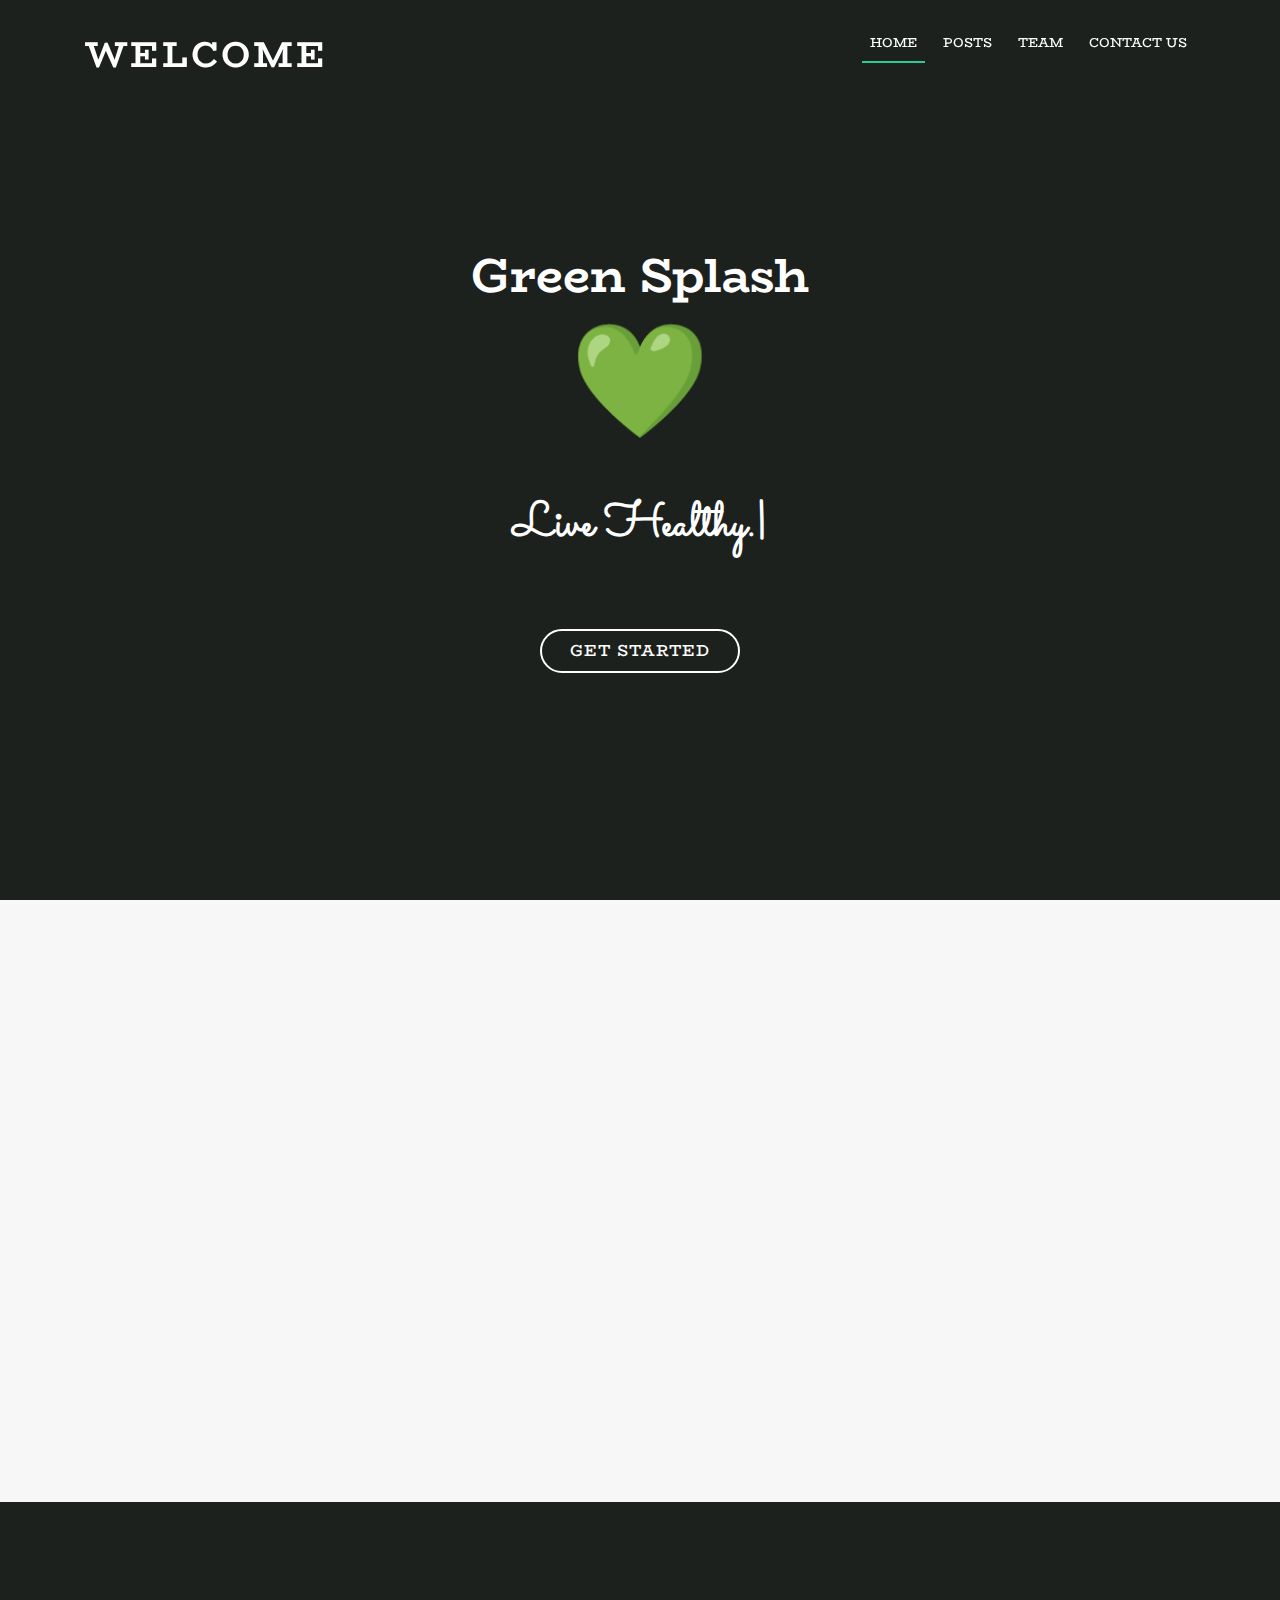
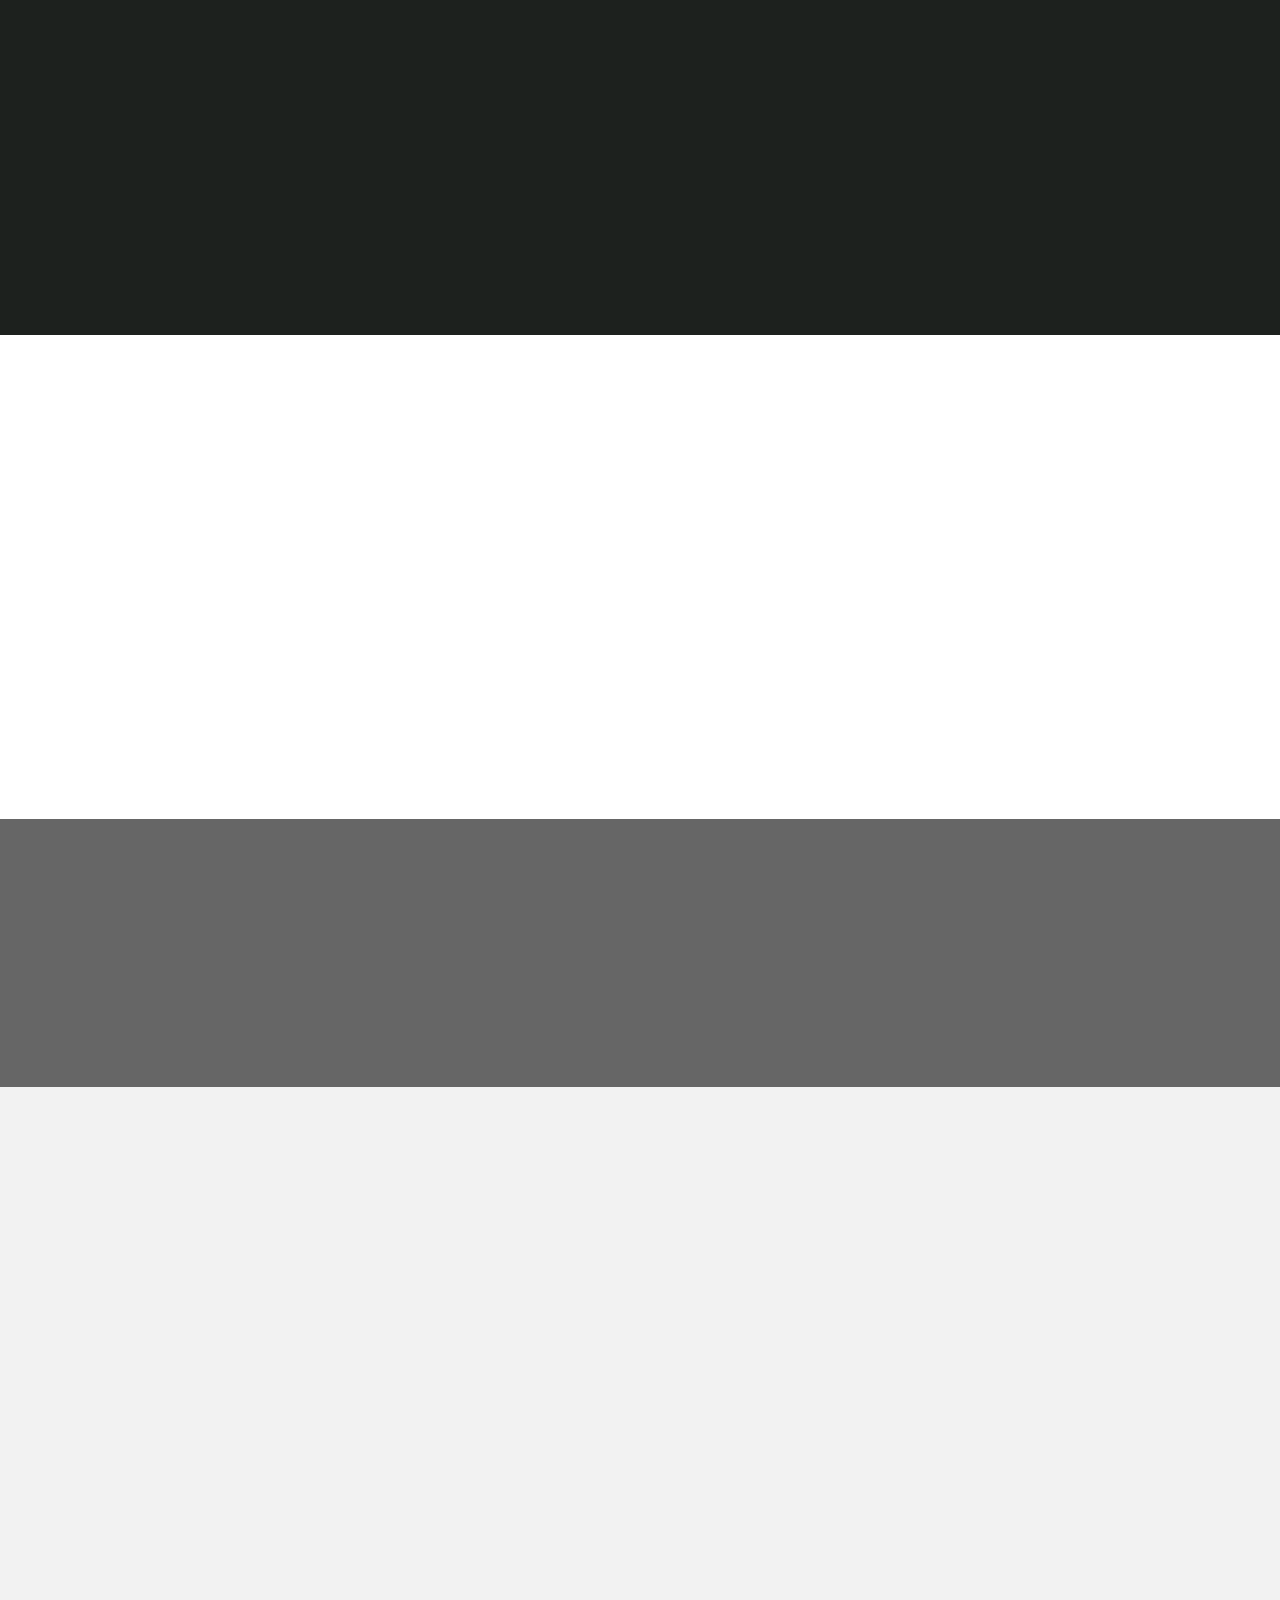
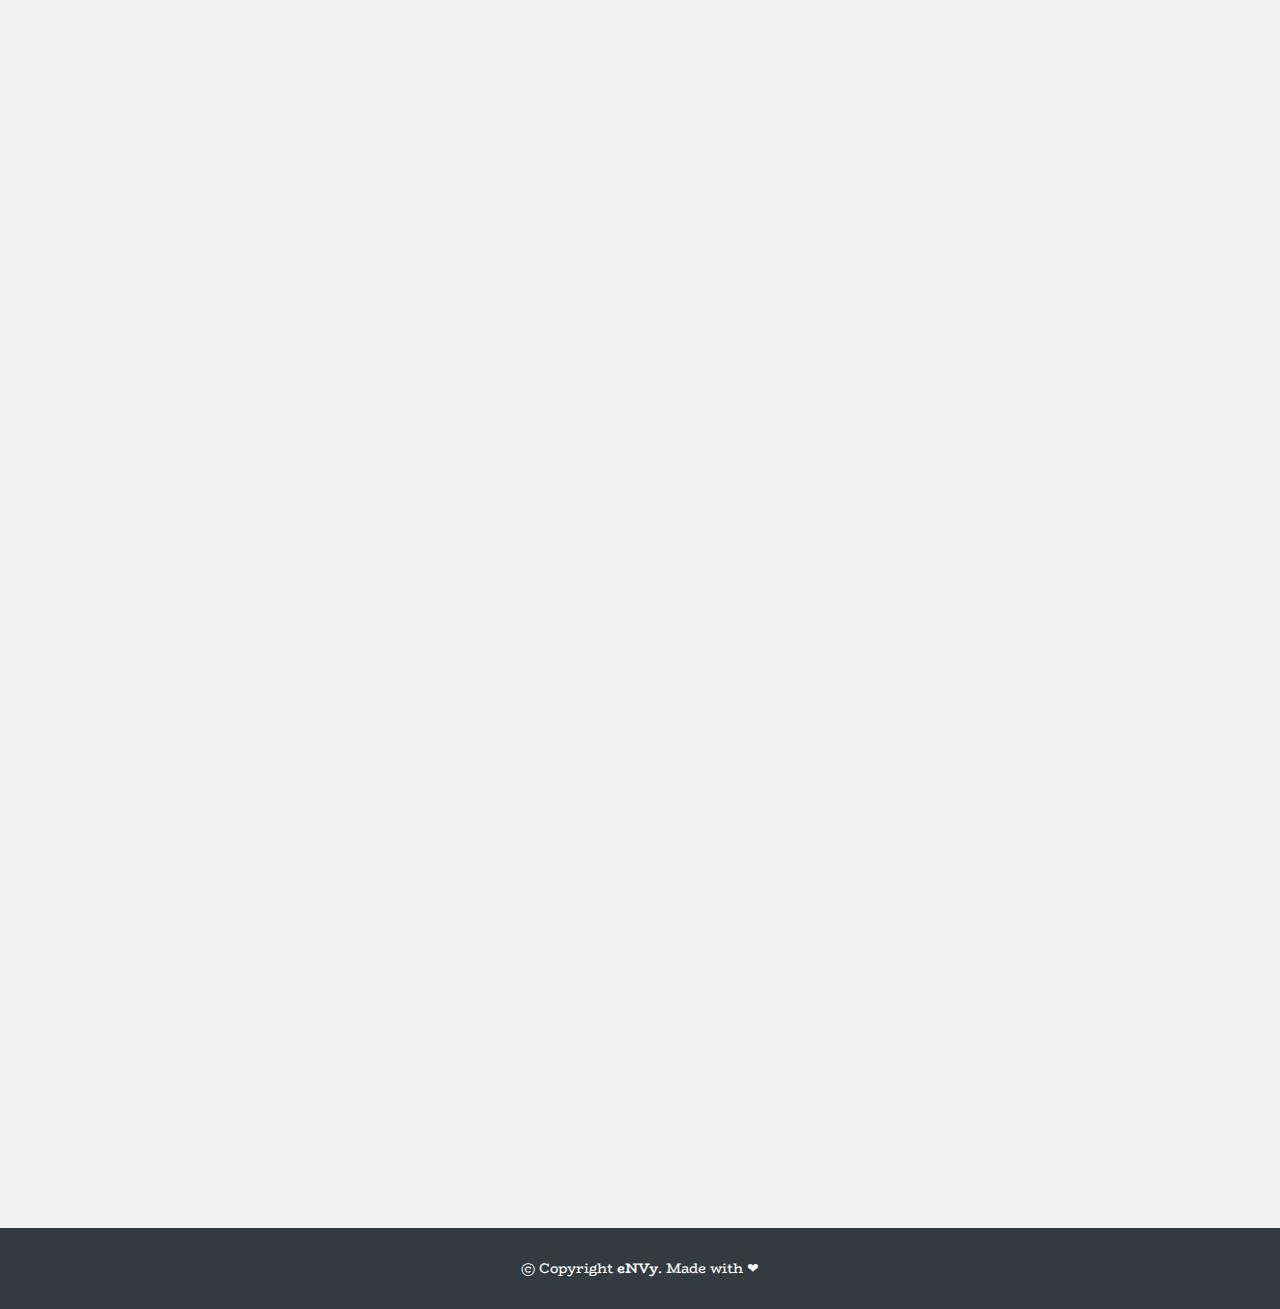
<file: index.html>
<!DOCTYPE html>
<html lang="en">

<head>
	<meta charset="utf-8">
	<title>Green Splash - Home</title>
	<meta content="width=device-width, initial-scale=1.0" name="viewport">
	<meta content="" name="keywords">
	<meta content="" name="description">
	<meta property='og:image' content="img/leaf-bg.jpg" />

	<!-- Favicons -->
	<link href="img/favicon.png" rel="icon">
	<link href="img/apple-touch-icon.png" rel="apple-touch-icon">

	<!-- Google Fonts -->
	<link
		href="https://fonts.googleapis.com/css?family=Open+Sans:300,300i,400,400i,700,700i|Poppins:300,400,500,700|Sacramento|BioRhyme"
		rel="stylesheet">

	<!-- Bootstrap CSS File -->
	<link href="lib/bootstrap/css/bootstrap.min.css" rel="stylesheet">

	<!-- Libraries CSS Files -->
	<link href="lib/font-awesome/css/font-awesome.min.css" rel="stylesheet">
	<link href="lib/animate/animate.min.css" rel="stylesheet">

	<!-- Main Stylesheet File -->
	<link href="css/style.css" rel="stylesheet">


</head>

<body>

	<!--==========================
  Header
  ============================-->
	<header id="header">
		<div class="container">

			<div id="logo" class="pull-left">
				<!-- <a href="#hero"><img src="img/logo.png" alt="" title="" /></img></a> -->
				<!-- Uncomment below if you prefer to use a text logo -->
				<h1><a href="#intro">Welcome</a></h1>
			</div>

			<nav id="nav-menu-container">
				<ul class="nav-menu">
					<li class="menu-active"><a href="#intro">Home</a></li>
					<li><a href="#posts">Posts</a></li>
					<li><a href="#team">Team</a></li>
					<!-- <li class="menu-has-children"><a href="">Drop Down</a>
            <ul>
              <li><a href="#">Drop Down 1</a></li>
              <li class="menu-has-children"><a href="#">Drop Down 2</a>
                <ul>
                  <li><a href="#">Deep Drop Down 1</a></li>
                  <li><a href="#">Deep Drop Down 2</a></li>
                  <li><a href="#">Deep Drop Down 3</a></li>
                  <li><a href="#">Deep Drop Down 4</a></li>
                  <li><a href="#">Deep Drop Down 5</a></li>
                </ul>
              </li>
              <li><a href="#">Drop Down 3</a></li>
              <li><a href="#">Drop Down 4</a></li>
              <li><a href="#">Drop Down 5</a></li>
            </ul>
        </li> -->
					<li><a href="#contact">Contact Us</a></li>
				</ul>
			</nav><!-- #nav-menu-container -->
		</div>
	</header><!-- #header -->

	<!--==========================
    Intro Section
    ============================-->
	<section id="intro">
		<div class="intro-container">
			<h1 class="plain">Green Splash</h1>
			<h1 class="neon">💚</h1>
			<!-- <h2>We're here to help you keep up with the green times!</h2> -->
			<h1 class="live">Live <span class="type"></span></br> </br> </h1>
			<!-- <p><strong>Why</strong> are sustainable products so hard to find? </br> <strong>How</strong> do we alleviate the fear around women's deepest, most private health concerns?</p>
    		<p>Zero waste living isn't about a handful of people doing things perfectly. We need many, many people doing it imperfectly. </br>We at GreenSplash aim to spread awareness about sustainable living and female health with expert medical opinions backed by latest research papers.</p> -->
			<a href="#posts" class="btn-get-started">Get Started</a>
		</div>

		<script src="js/typed.js"></script>
		<script>
			var typed = new Typed('.type', {
				strings: [
					'Healthy.',
					'Sustainably.',
					'Minimally.'
				],
				typeSpeed: 60,
				backSpeed: 60,
				loop: true
			});
		</script>
	</section><!-- #intro -->

	<main id="main">

		<!--==========================
      Post Section
      ============================-->
		<section id="posts">
			<div class="container wow fadeInUp">
				<div class="section-header">
					<h3 class="section-title">Posts</h3>
					<p class="section-description">Click on any section to read more about the impact of our everyday
						consumption</p>
				</div>
				<div class="row">

					<div class="col-lg-12">
						<ul id="portfolio-flters">
							<li data-filter=".filter-home, .filter-personal, .filter-fhealth" class="filter-active">All
							</li>
							<li data-filter=".filter-home">Home</li>
							<li data-filter=".filter-personal">Personal</li>
							<li data-filter=".filter-fhealth">Feminine Health</li>
						</ul>
					</div>
				</div>

				<div class="row" id="portfolio-wrapper">
					<div class="col-lg-3 col-md-6 portfolio-item filter-home">
						<a href="https://earth911.com/living-well-being/health/cleaning-vinegar-baking-soda-lemon/"
							target="_blank">
							<img src="img/portfolio/clean-home.jpg" alt="">
							<div class="details">
								<h4>Cleaning your home!</h4>
								<span>When life gives you lemons... CLEAN!</span>
							</div>
						</a>
					</div>


					<div class="col-lg-3 col-md-6 portfolio-item filter-personal">
						<a href="https://sustainablelivingtips.home.blog/2019/11/07/enamel-cruelty-2/" target="_blank">
							<img src="img/portfolio/molar-bear.png" alt="Eco Friendly Oral Care">
							<div class="details">
								<h4>Brush Smart!</h4>
								<span>Fight against Enamel cruelty</span>
							</div>
						</a>
					</div>


					<div class="col-lg-3 col-md-6 portfolio-item filter-fhealth">
						<a href="https://www.healthline.com/health/womens-health/menstrual-cup" target="_blank">
							<img src="img/portfolio/menstrual-cup.jpg" alt="">
							<div class="details">
								<h4>Menstrual Cups</h4>
								<span>Why you should make the switch</span>
							</div>
						</a>
					</div>

					<div class="col-lg-3 col-md-6 portfolio-item filter-fhealth">
						<a href="https://www.greenmatters.com/style/2018/07/17/14GTJB/sustainable-period-products"
							target="_blank">
							<img src="img/portfolio/reusable-pads.jpg" alt="">
							<div class="details">
								<h4>Sustainable periods</h4>
								<span>Good for you, good for the planet!</span>
							</div>
						</a>
					</div>

				</div>

			</div>
		</section><!-- #posts -->


		<!--==========================
      Facts Section
      ============================-->
		<section id="facts">
			<div class="container wow fadeIn">
				<div class="section-header">
					<h3 class="section-title">Plastic Pollution - Facts and Figures</h3>
					<p class="section-description">We seriously need to do something about our plastic pollution.</p>
				</div>
				<div class="row counters">

					<div class="col-lg-3 col-6 text-center">
						<span data-toggle="counter-up">300</span>
						<p>million tonnes of plastic are produced every year</p>
					</div>

					<div class="col-lg-3 col-6 text-center">
						<span data-toggle="counter-up">150</span>
						<p>million tonnes of plastic produced every year are for SINGLE USE purposes</p>
					</div>

					<div class="col-lg-3 col-6 text-center">
						<span data-toggle="counter-up">13</span>
						<p>million tonnes of plastic enters the oceans every year.</p>
					</div>

					<div class="col-lg-3 col-6 text-center">
						<span data-toggle="counter-up">70,000</span>
						<p>Microplastics are ingested by the average human each year</p>
					</div>

				</div>

			</div>
		</section><!-- #facts -->

		<!--==========================
      Instagram Section
      ============================-->
		<section id="instagram">
			<div class="container wow fadeIn">
				<div class="section-header">
					<h3 class="section-title">Instagram</h3>
					<p class="section-description">Follow us <a
							href="https://www.instagram.com/sustainable_living_tips/" target="_blank">
							@sustainable_living_tips </a> on how you can reduce, reuse and recycle!</p>
					<div class="instagram-feed">
						<!-- SnapWidget -->
						<iframe src="https://snapwidget.com/embed/904677" class="snapwidget-widget"
							allowtransparency="true" frameborder="0" scrolling="no"
							style="border:none; overflow:hidden;  width:1000px; height:200px"></iframe>
					</div>
				</div>
				<!--<div class="row">
          <div class="col-lg-4 col-md-6 wow fadeInUp" data-wow-delay="0.2s">
            <div class="box">
              <div class="icon"><a href=""><i class="fa fa-desktop"></i></a></div>
              <h4 class="title"><a href="">Lorem Ipsum</a></h4>
              <p class="description">Voluptatum deleniti atque corrupti quos dolores et quas molestias excepturi sint occaecati cupiditate non provident</p>
            </div>
          </div>
          <div class="col-lg-4 col-md-6 wow fadeInUp" data-wow-delay="0.4s">
            <div class="box">
              <div class="icon"><a href=""><i class="fa fa-bar-chart"></i></a></div>
              <h4 class="title"><a href="">Dolor Sitema</a></h4>
              <p class="description">Minim veniam, quis nostrud exercitation ullamco laboris nisi ut aliquip ex ea commodo consequat tarad limino ata</p>
            </div>
          </div>
          <div class="col-lg-4 col-md-6 wow fadeInUp" data-wow-delay="0.6s">
            <div class="box">
              <div class="icon"><a href=""><i class="fa fa-paper-plane"></i></a></div>
              <h4 class="title"><a href="">Sed ut perspiciatis</a></h4>
              <p class="description">Duis aute irure dolor in reprehenderit in voluptate velit esse cillum dolore eu fugiat nulla pariatur</p>
            </div>
          </div>

          <div class="col-lg-4 col-md-6 wow fadeInUp" data-wow-delay="0.2s">
            <div class="box">
              <div class="icon"><a href=""><i class="fa fa-photo"></i></a></div>
              <h4 class="title"><a href="">Magni Dolores</a></h4>
              <p class="description">Excepteur sint occaecat cupidatat non proident, sunt in culpa qui officia deserunt mollit anim id est laborum</p>
            </div>
          </div>
          <div class="col-lg-4 col-md-6 wow fadeInUp" data-wow-delay="0.4s">
            <div class="box">
              <div class="icon"><a href=""><i class="fa fa-road"></i></a></div>
              <h4 class="title"><a href="">Nemo Enim</a></h4>
              <p class="description">At vero eos et accusamus et iusto odio dignissimos ducimus qui blanditiis praesentium voluptatum deleniti atque</p>
            </div>
          </div>
          <div class="col-lg-4 col-md-6 wow fadeInUp" data-wow-delay="0.6s">
            <div class="box">
              <div class="icon"><a href=""><i class="fa fa-shopping-bag"></i></a></div>
              <h4 class="title"><a href="">Eiusmod Tempor</a></h4>
              <p class="description">Et harum quidem rerum facilis est et expedita distinctio. Nam libero tempore, cum soluta nobis est eligendi</p>
            </div>
          </div>
      </div> -->

			</div>
		</section><!-- #instagram -->

		<!--==========================
    Call To Action Section
    ============================-->
		<section id="call-to-action">
			<div class="container wow fadeIn">
				<div class="row">
					<div class="col-lg-9 text-center text-lg-left">
						<h3 class="cta-title">We've curated eco-friendly checklists for your home.</h3>
						<p class="cta-text">One green step at a time!</p>
					</div>
					<div class="col-lg-3 cta-btn-container text-center">
						<a class="cta-btn align-middle" href="eco-friendly-checklist.html" target="_blank">Check it
							out!</a>
					</div>
				</div>

			</div>
		</section><!-- #call-to-action -->



		<!--==========================
      Team Section
      ============================-->
		<section id="team">
			<div class="container wow fadeInUp">
				<div class="section-header">
					<h3 class="section-title">Meet the Team!</h3>
					<p class="section-description">A doctor and an engineer with a passion for living
						sustainably!</br><strong>Why</strong> are sustainable products so hard to find? </br>
						<strong>How</strong> do we alleviate the fear around women's deepest, most private health
						concerns?</br>Zero waste living isn't about a handful of people doing things perfectly. We need
						many, many people doing it imperfectly. </br>We aim to spread awareness about sustainable living
						and female health with expert medical opinions backed by latest research papers.</p>
					</p>
				</div>
				<div class="row member-div">
					<div class="col-lg-3 col-md-6">
						<div class="member">
							<div class="pic"><img src="img/nikhila-profile.PNG" alt=""></div>
							<h4>Dr. Nikhila Sathe</h4>
							<span>MBBS, DNB (Ophthal), FICO</span>
							<div class="social">
								<a href="https://www.instagram.com/soulcurrie/" target="_blank"><i
										class="fa fa-instagram"></i></a>
								<!-- <a href=""><i class="fa fa-facebook"></i></a>
      						<a href=""><i class="fa fa-google-plus"></i></a>
      						<a href=""><i class="fa fa-linkedin"></i></a> -->
							</div>
						</div>
					</div>

					<div class="col-lg-3 col-md-6">
						<div class="member">
							<div class="pic"><img src="img/vinaya-profile.PNG" alt=""></div>
							<h4>Vinaya Chandiramani</h4>
							<span>M.S. Computer Science</span>
							<div class="social">
								<a href="https://www.instagram.com/mousecutlet/" target="_blank"><i
										class="fa fa-instagram"></i></a>
								<a href="https://www.linkedin.com/in/vinaya-chandiramani/" target="_blank"><i
										class="fa fa-linkedin"></i></a>
							</div>
						</div>
					</div>


				</div>
		</section><!-- #team -->

		<!--==========================
      Contact Section
      ============================-->
		<section id="contact">
			<div class="container wow fadeInUp">
				<div class="section-header">
					<h3 class="section-title">Contact Us!</h3>
					<p>We're here to change attitudes about a (nearly!) zero waste lifestyle. </br> Let us know your
						<strong>GO TO resources</strong> for all things sustainable!</p>
				</div>
			</div>


			<!-- <iframe src="https://www.google.com/maps/embed?pb=!1m18!1m12!1m3!1d22864.11283411948!2d-73.96468908098944!3d40.630720240038435!2m3!1f0!2f0!3f0!3m2!1i1024!2i768!4f13.1!3m3!1m2!1s0x89c24fa5d33f083b%3A0xc80b8f06e177fe62!2sNew+York%2C+NY%2C+USA!5e0!3m2!1sen!2sbg!4v1540447494452" width="100%" height="380" frameborder="0" style="border:0" allowfullscreen></iframe> -->

			<iframe
				src="https://www.google.com/maps/embed?pb=!1m18!1m12!1m3!1d3171.6986783236885!2d-121.94117618501168!3d37.349641779839054!2m3!1f0!2f0!3f0!3m2!1i1024!2i768!4f13.1!3m3!1m2!1s0x808fcbaf36303ec3%3A0x561ca114f6d4e347!2sSanta%20Clara%20University!5e0!3m2!1sen!2sus!4v1571108984490!5m2!1sen!2sus"
				width="100%" height="380" frameborder="0" style="border:0;" allowfullscreen=""></iframe>

			<div class="container wow fadeInUp mt-5">
				<div class="row justify-content-center">

					<div class="col-lg-3 col-md-4">

						<div class="info">
							<div>
								<i class="fa fa-map-marker"></i>
								<p>500 El Camino Real, Santa Clara, CA 95050</p>
							</div>

							<div>
								<i class="fa fa-envelope"></i>
								<p>sustainablelivingtips@gmail.com</p>
							</div>


						</div>

						<div class="social-links">
							<!-- <a href="#" class="twitter"><i class="fa fa-twitter"></i></a>
      					<a href="#" class="facebook"><i class="fa fa-facebook"></i></a>
      					<a href="#" class="instagram"><i class="fa fa-instagram"></i></a>
      					<a href="#" class="google-plus"><i class="fa fa-google-plus"></i></a>
      					<a href="#" class="linkedin"><i class="fa fa-linkedin"></i></a> -->
						</div>

					</div>

					<div class="col-lg-5 col-md-8">
						<div class="form">
							<div id="sendmessage">Your message has been sent. Thank you!</div>
							<div id="errormessage">Your message has been sent. Thank you!</div>
							<form action="https://formspree.io/f/xgepryva" method="POST">
								<div class="form-group">
									<input type="text" name="name" class="form-control" id="name"
										placeholder="Your Name" data-rule="required" data-msg="Please enter a name" />
									<div class="validation"></div>
								</div>
								<div class="form-group">
									<input type="email" class="form-control" name="email" id="email"
										placeholder="Your Email" data-rule="email"
										data-msg="Please enter a valid email" />
									<div class="validation"></div>
								</div>
								<div class="form-group">
									<input type="text" class="form-control" name="subject" id="subject"
										placeholder="Subject" data-rule="required" data-msg="Please enter a subject" />
									<div class="validation"></div>
								</div>
								<div class="form-group">
									<textarea class="form-control" name="message" rows="3" data-rule="required"
										data-msg="Please write something for us" placeholder="Message"></textarea>
									<div class="validation"></div>
								</div>
								<div class="text-center"><button type="submit">Send Message</button></div>
							</form>
						</div>
					</div>

				</div>

			</div>
		</section><!-- #contact -->

	</main>

	<!--==========================
    Footer
    ============================-->
	<footer id="footer">
		<div class="footer-top">
			<div class="container">

			</div>
		</div>

		<div class="container">
			<div class="copyright">
				&copy; Copyright <strong>eNVy</strong>. Made with ❤
			</div>
		</div>
	</footer><!-- #footer -->

	<a href="#" class="back-to-top"><i class="fa fa-chevron-up"></i></a>

	<!-- JavaScript Libraries -->
	<script src="lib/jquery/jquery.min.js"></script>
	<script src="lib/jquery/jquery-migrate.min.js"></script>
	<script src="lib/bootstrap/js/bootstrap.bundle.min.js"></script>
	<script src="lib/easing/easing.min.js"></script>
	<script src="lib/wow/wow.min.js"></script>
	<script src="lib/waypoints/waypoints.min.js"></script>
	<script src="lib/counterup/counterup.min.js"></script>
	<script src="lib/superfish/hoverIntent.js"></script>
	<script src="lib/superfish/superfish.min.js"></script>

	<!-- Contact Form JavaScript File -->
	<script src="contactform/contactform.js"></script>

	<!-- Template Main Javascript File -->
	<script src="js/main.js"></script>

</body>

</html>
</file>
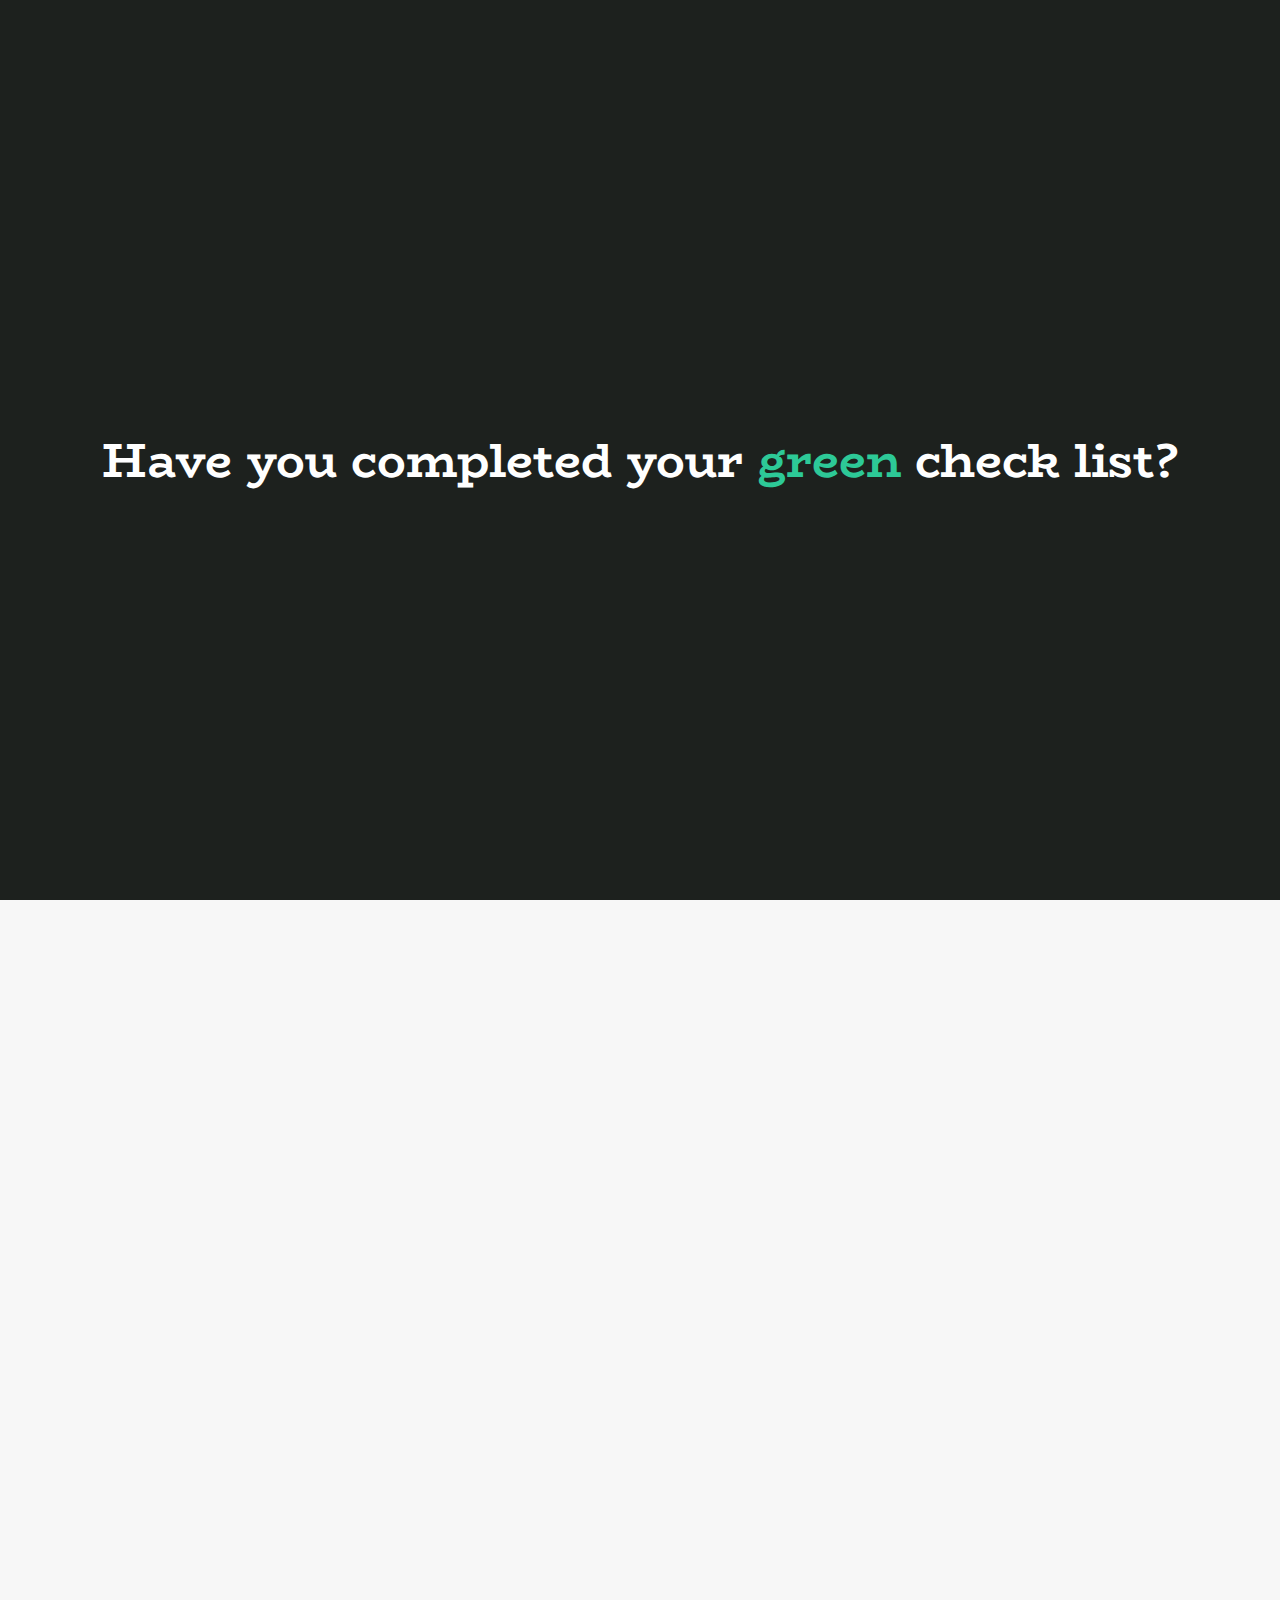
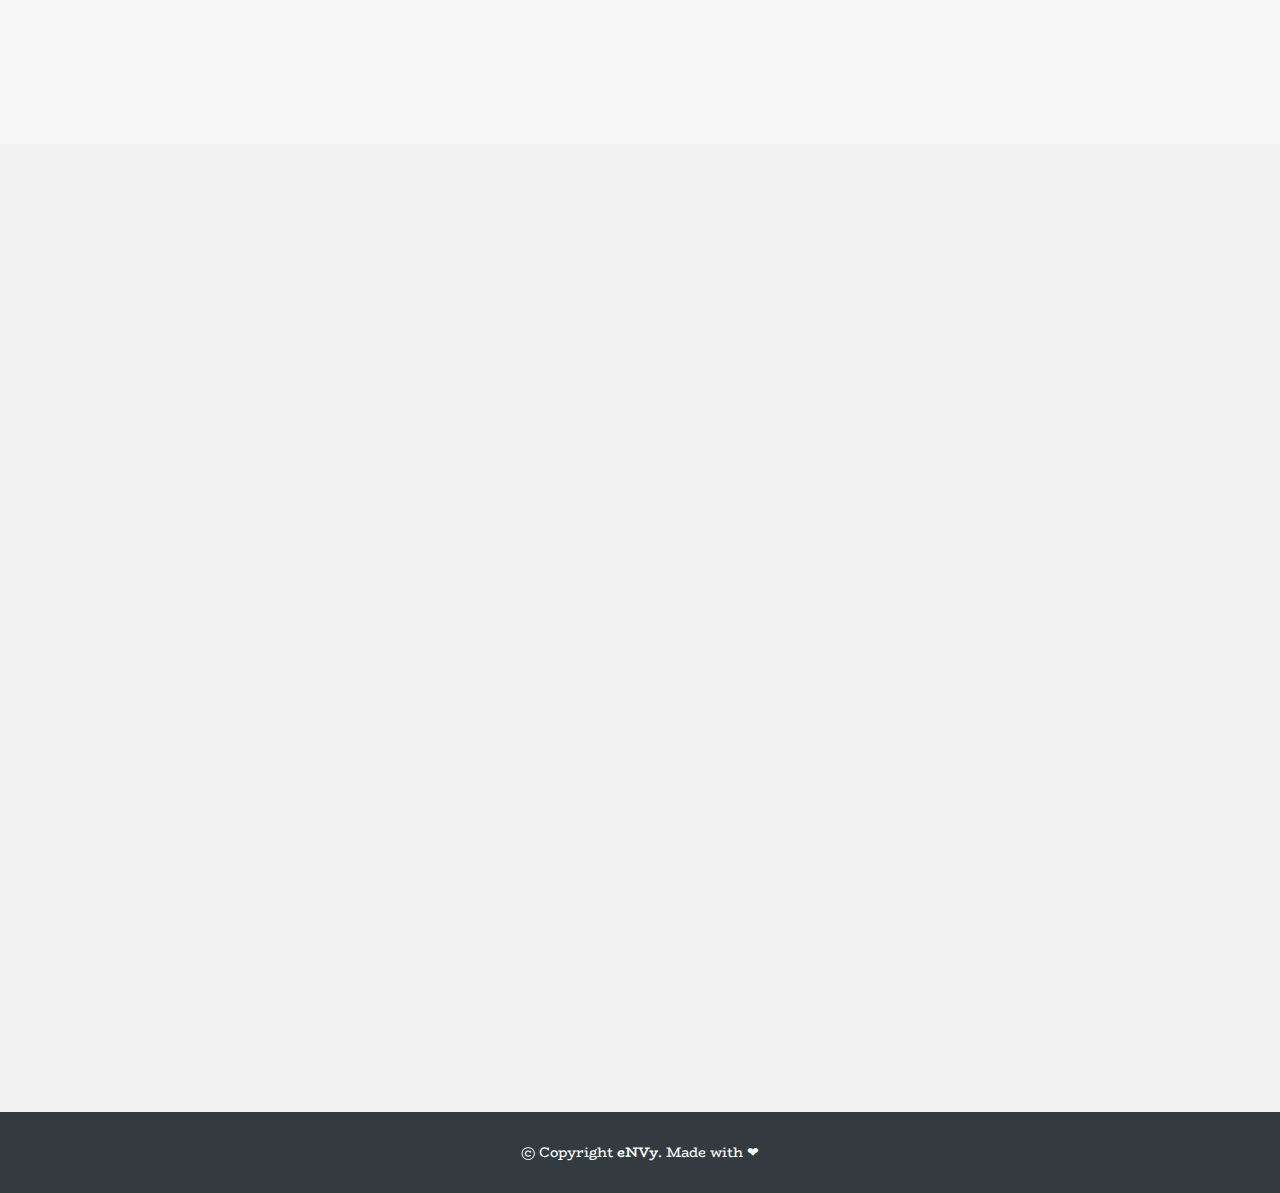
<file: eco-friendly-checklist.html>
<!DOCTYPE html>
<html lang="en">
<head>
	<meta charset="utf-8">
	<title>Green Splash - Checklists</title>
	<meta content="width=device-width, initial-scale=1.0" name="viewport">
	<meta content="" name="keywords">
	<meta content="" name="description">
	<meta property='og:image' content="img/leaf-bg.jpg"/>

	<!-- Favicons -->
	<link href="img/favicon.png" rel="icon">
	<link href="img/apple-touch-icon.png" rel="apple-touch-icon">

	<!-- Google Fonts -->
	<link href="https://fonts.googleapis.com/css?family=Open+Sans:300,300i,400,400i,700,700i|Poppins:300,400,500,700|Sacramento|BioRhyme" rel="stylesheet">

	<!-- Bootstrap CSS File -->
	<link href="lib/bootstrap/css/bootstrap.min.css" rel="stylesheet">
	<link rel="stylesheet" href="https://maxcdn.bootstrapcdn.com/bootstrap/4.5.0/css/bootstrap.min.css">


	<!-- Libraries CSS Files -->
	<link href="lib/font-awesome/css/font-awesome.min.css" rel="stylesheet">
	<link href="lib/animate/animate.min.css" rel="stylesheet">

	<!-- Main Stylesheet File -->
	<link href="css/style.css" rel="stylesheet">
	<link rel="stylesheet" type="text/css" href="css/normalize.css" />
	<link rel="stylesheet" type="text/css" href="css/demo.css" />
	<link rel="stylesheet" type="text/css" href="css/component.css" />

	<script src="js/modernizr.custom.js"></script>

 
</head>

<body>

  <!--==========================
    Intro Section
    ============================-->
    <section id="intro">
    	<div class="intro-container">
			<h1 class="plain">Have you completed your <span class="greentext">green</span> check list?</h1>
			<!-- <h2>Scroll to find out!</h2> -->
		</div>
	</section>
	

	<!-- <section>
		<form class="ac-custom ac-checkbox ac-checkmark" autocomplete="off">
			
			<h2>Why do you interactively procrastinate high-payoff content without backward-compatible data?</h2>
			<ul>
				<li><input id="cb6" name="cb6" type="checkbox"><label for="cb6">Credibly reintermediate backend ideas</label></li>
				<li><input id="cb7" name="cb7" type="checkbox"><label for="cb7">Continually reintermediate integrated processes</label></li>
				<li><input id="cb8" name="cb8" type="checkbox"><label for="cb8">Distinctively exploit optimal alignments</label></li>
				<li><input id="cb9" name="cb9" type="checkbox"><label for="cb9">Quickly coordinate e-business applications</label></li>
			<ul>
		</form>
	</section>
	
	<section>
		<form class="ac-custom ac-checkbox ac-boxfill" autocomplete="off">
			<h2>How can you appropriately empower dynamic leadership skills after business portals?</h2>
			<ul>
				<li><input id="cb10" name="cb10" type="checkbox"><label for="cb10">Professionally fashion wireless leadership</label></li>
				<li><input id="cb11" name="cb11" type="checkbox"><label for="cb11">Dynamically reinvent market-driven opportunities</label></li>
				<li><input id="cb12" name="cb12" type="checkbox"><label for="cb12">Compellingly embrace empowered e-business</label></li>
				<li><input id="cb13" name="cb13" type="checkbox"><label for="cb13">Synergistically deliver performance based methods</label></li>
			</ul>
		</form>
	</section> -->
	
    <main id="main">

    <!--==========================
      Checklist Section
      ============================-->
      <section id="posts">
		<div class="container wow fadeInUp">
			<div class="section-header">
				<h3 class="section-title">Eco-friendly Home Checklists</h3>
				<p class="section-description">Creating an eco-friendly home takes time and patience. </br>We're here to guide you step-by-step for a <span class="greentext">green</span> home reno!</p>
			</div>

			<div class="row" id="portfolio-wrapper">
				<div class="col-lg-6 col-md-6 portfolio-item filter-kitchen">
					<div class="container">						
						<img src="img/leaf2-bg.jpg">
						<button type="button" class="btn btn-primary" data-toggle="modal" data-target="#kitchenList">
							Kitchen
						</button>
						<div class="details">
							<a href="img/checklists/Kitchen.pdf" download="kitchen-checklist.pdf">
								<h4>Taco 'bout cleaning!</h4>
								<span>Download the Kitchen Checklist!</span>
							</a>
						</div>						
					</div>
				</div>


				<div class="col-lg-6 col-md-6 portfolio-item filter-personal">
					<div class="container">						
						<img src="img/leaf2-bg.jpg">
						<button type="button" class="btn btn-primary" data-toggle="modal" data-target="#personal">
							Personal Hygiene
						</button>
						<div class="details">
							<a href="img/checklists/Personal.pdf" download="personal-checklist.pdf">
								<h4>Treat yo self!</h4>
								<span>Download the personal items checklist!</span>
							</a>
						</div>						
					</div>
				</div>


				<div class="col-lg-6 col-md-6 portfolio-item filter-nursery">
					<div class="container">						
						<img src="img/leaf2-bg.jpg">
						<button type="button" class="btn btn-primary" data-toggle="modal" data-target="#nursery">
							Baby Nursery
						</button>
						<div class="details">
							<a href="img/checklists/Nursery.pdf" download="nursery-checklist.pdf">
								<h4>We love green babies!</h4>
								<span>Download the nursery checklist!</span>
							</a>
						</div>						
					</div>
				</div>

				<div class="col-lg-6 col-md-6 portfolio-item filter-laundry">
					<div class="container">						
						<img src="img/leaf2-bg.jpg">
						<button type="button" class="btn btn-primary" data-toggle="modal" data-target="#laundry">
							Laundry
						</button>
						<div class="details">
							<a href="img/checklists/Laundry.pdf" download="laundry-checklist.pdf">
								<h4>Laundry puns? We got loads of them!</h4>
								<span>Download the laundry checklist!</span>
							</a>
						</div>					
					</div>
				</div>

			</div>

			<div class="download-list">
				<a href="img/checklists/eco-home-list.pdf" download="eco-home-checklist.pdf">
					<button id="dwnld" type="button" class="btn btn-outline-info">Download All</button>
				</a>
			</div>
		</div>
	</section>
	<!-- #posts -->


	<!--==========================
      Modal Section
	  ============================-->
	  <!-- Kitchen List Modal -->
	  	<div class="modal fade" id="kitchenList">
			<div class="modal-dialog modal-dialog-centered">
				<div class="modal-content">
			
					<!-- Modal Header -->
					<div class="modal-header">
						<h2>Kitchen Checklist</h2>
						<button type="button" class="close" data-dismiss="modal">&times;</button>
					</div>
			
					<!-- Modal body -->
					<div class="modal-body">
						<form class="ac-custom ac-checkbox ac-boxfill" autocomplete="off">
							<!-- <h4>How can you appropriately empower dynamic leadership skills after business portals?</h4> -->
							<ul>
								<li><label><input type="checkbox">Natural scrubber (coir fibre scrubber)</label></li>
								<li><label><input type="checkbox">Natural all-purpose cleaner (Vinegar/citrus)</label></li>
								<li><label><input type="checkbox">Natural dish liquid (Bioenzyme/soapnut liquid)</label></li>
								<li><label><input type="checkbox">Bar soap</label></li>
								<li><label><input type="checkbox">Segregated waste bins</label></li>
								<li><label><input type="checkbox">Reusable dish cloths/napkins</label></li>
								<li><label><input type="checkbox">Reusable food storage bags</label></li>
							</ul>
						</form>
					</div>
					<div id="editor"></div>
					<!-- Modal footer -->
					<div class="modal-footer">
						<!-- <a href="img/kitchen-checklist.pdf" download="kitchen-checklist.pdf">
							<button id="dwnld" type="button" class="btn btn-outline-info" >Download PDF</button>
						</a> -->
					</div>
				</div>
			</div>
		</div>

	<!-- Personal List Modal -->
		<div class="modal fade" id="personal">
			<div class="modal-dialog modal-dialog-centered">
				<div class="modal-content">
			
					<!-- Modal Header -->
					<div class="modal-header">
						<h2>Personal Hygiene Checklist</h2>
						<button type="button" class="close" data-dismiss="modal">&times;</button>
					</div>
			
					<!-- Modal body -->
					<div class="modal-body">
						<form class="ac-custom ac-checkbox ac-boxfill" autocomplete="off">
							<ul>
								<li><label><input type="checkbox">Bamboo toothbrush</label></li>
								<li><label><input type="checkbox">Organic tooth powder/tabs</label></li>
								<li><label><input type="checkbox">Bar soap, shampoo and conditioner</label></li>
								<li><label><input type="checkbox">Reusable make-up wipes/rounds</label></li>
								<li><label><input type="checkbox">Safety razors/bamboo razors</label></li>
								<li><label><input type="checkbox">Natural shaving round/gel (aloe gel)</label></li>
								<li><label><input type="checkbox">Natural aftershave (coconut oil, aloe gel)</label></li>
								<li><label><input type="checkbox">Bamboo/cotton face towels</label></li>
								<li><label><input type="checkbox">Cotton menstrual pads</label></li>
								<li><label><input type="checkbox">Menstrual cups</label></li>
							</ul>
						</form>
					</div>
					<!-- Modal footer -->
					<div class="modal-footer">
					</div>
				</div>
			</div>
		</div>

	<!-- Nursery List Modal -->
		<div class="modal fade" id="nursery">
			<div class="modal-dialog modal-dialog-centered">
				<div class="modal-content">
			
					<!-- Modal Header -->
					<div class="modal-header">
						<h2>Baby Nursery Checklist</h2>
						<button type="button" class="close" data-dismiss="modal">&times;</button>
					</div>
			
					<!-- Modal body -->
					<div class="modal-body">
						<form class="ac-custom ac-checkbox ac-boxfill" autocomplete="off">
							<ul>
								<li><label><input type="checkbox">Cloth diapers(preferably cotton)</label></li>
								<li><label><input type="checkbox">Reusable cloth wipes</label></li>
								<li><label><input type="checkbox">Thrifted/second hand clothing</label></li>
								<li><label><input type="checkbox">Organic cotton/linen clothing</label></li>
								<li><label><input type="checkbox">All natural baby lotion/shampoo/wash</label></li>
								<li><label><input type="checkbox">Glass bottles</label></li>
							</ul>
						</form>
					</div>
					<div id="editor"></div>
					<!-- Modal footer -->
					<div class="modal-footer">
					</div>
				</div>
			</div>
		</div>

	<!-- Laundry List Modal -->
		<div class="modal fade" id="laundry">
			<div class="modal-dialog modal-dialog-centered">
				<div class="modal-content">
			
					<!-- Modal Header -->
					<div class="modal-header">
						<h2>Laundry Checklist</h2>
						<button type="button" class="close" data-dismiss="modal">&times;</button>
					</div>
			
					<!-- Modal body -->
					<div class="modal-body">
						<form class="ac-custom ac-checkbox ac-boxfill" autocomplete="off">
							<ul>
								<li><label><input type="checkbox">Soap nuts(Reetha) if they are local to you</label></li>
								<li><label><input type="checkbox">Soapnut liquid or any plant-based detergent</label></li>
								<li><label><input type="checkbox">Run washing machine on express/cold cycle</label></li>
								<li><label><input type="checkbox">Air dry clothes if possible</label></li>
								<li><label><input type="checkbox">Wash clothes less often</label></li>
							</ul>
						</form>
					</div>
					<div id="editor"></div>
					<!-- Modal footer -->
					<div class="modal-footer">
						
					</div>
				</div>
			</div>
		</div>

	<!-- #modal -->
    <!--==========================
      Contact Section
      ============================-->
      <section id="contact">
      	<div class="container wow fadeInUp">
      		<div class="section-header">
      			<h3 class="section-title">Contact Us!</h3>
      			<p>We're here to change attitudes about a (nearly!) zero waste lifestyle. </br> Let us know your <strong>GO TO resources</strong> for all things sustainable!</p>
      		</div>
      	</div>


      	<iframe src="https://www.google.com/maps/embed?pb=!1m18!1m12!1m3!1d3171.6986783236885!2d-121.94117618501168!3d37.349641779839054!2m3!1f0!2f0!3f0!3m2!1i1024!2i768!4f13.1!3m3!1m2!1s0x808fcbaf36303ec3%3A0x561ca114f6d4e347!2sSanta%20Clara%20University!5e0!3m2!1sen!2sus!4v1571108984490!5m2!1sen!2sus" width="100%" height="380" frameborder="0" style="border:0;" allowfullscreen=""></iframe>

      	<div class="container wow fadeInUp mt-5">
      		<div class="row justify-content-center">

      			<div class="col-lg-3 col-md-4">

      				<div class="info">
      					<div>
      						<i class="fa fa-map-marker"></i>
      						<p>500 El Camino Real, Santa Clara, CA 95050</p>
      					</div>

      					<div>
      						<i class="fa fa-envelope"></i>
      						<p>sustainablelivingtips@gmail.com</p>
      					</div>


      				</div>

      				<div class="social-links">
      					<!-- <a href="#" class="twitter"><i class="fa fa-twitter"></i></a>
      					<a href="#" class="facebook"><i class="fa fa-facebook"></i></a>
      					<a href="#" class="instagram"><i class="fa fa-instagram"></i></a>
      					<a href="#" class="google-plus"><i class="fa fa-google-plus"></i></a>
      					<a href="#" class="linkedin"><i class="fa fa-linkedin"></i></a> -->
      				</div>

      			</div>

      			<div class="col-lg-5 col-md-8">
      				<div class="form">
      					<div id="sendmessage">Your message has been sent. Thank you!</div>
      					<div id="errormessage">Your message has been sent. Thank you!</div>
      					<form action="https://formspree.io/f/xgepryva" method="POST">
      						<div class="form-group">
      							<input type="text" name="name" class="form-control" id="name" placeholder="Your Name" data-rule="required" data-msg="Please enter a name" />
      							<div class="validation"></div>
      						</div>
      						<div class="form-group">
      							<input type="email" class="form-control" name="email" id="email" placeholder="Your Email" data-rule="email" data-msg="Please enter a valid email" />
      							<div class="validation"></div>
      						</div>
      						<div class="form-group">
      							<input type="text" class="form-control" name="subject" id="subject" placeholder="Subject" data-rule="required" data-msg="Please enter a subject" />
      							<div class="validation"></div>
      						</div>
      						<div class="form-group">
      							<textarea class="form-control" name="message" rows="3" data-rule="required" data-msg="Please write something for us" placeholder="Message"></textarea>
      							<div class="validation"></div>
      						</div>
      						<div class="text-center"><button type="submit">Send Message</button></div>
      					</form>
      				</div>
      			</div>

      		</div>

      	</div>
      </section><!-- #contact -->

  </main>

  <!--==========================
    Footer
    ============================-->
    <footer id="footer">
    	<div class="footer-top">
    		<div class="container">

    		</div>
    	</div>

    	<div class="container">
    		<div class="copyright">
    			&copy; Copyright <strong>eNVy</strong>. Made with ❤
    		</div>
    	</div>
    </footer><!-- #footer -->

    <a href="#" class="back-to-top"><i class="fa fa-chevron-up"></i></a>

    <!-- JavaScript Libraries -->
    <script src="lib/jquery/jquery.min.js"></script>
    <script src="lib/jquery/jquery-migrate.min.js"></script>
    <script src="lib/bootstrap/js/bootstrap.bundle.min.js"></script>
    <script src="lib/easing/easing.min.js"></script>
    <script src="lib/wow/wow.min.js"></script>
    <script src="lib/waypoints/waypoints.min.js"></script>
    <script src="lib/counterup/counterup.min.js"></script>
    <script src="lib/superfish/hoverIntent.js"></script>
	<script src="lib/superfish/superfish.min.js"></script>
	
	

    <!-- Contact Form JavaScript File -->
    <script src="contactform/contactform.js"></script>

    <!-- Template Main Javascript File -->
	<script src="js/main.js"></script>
	<script src="js/svgcheckbx.js"></script>

	<!--jsPDF-->
	<!-- <script src="https://cdnjs.cloudflare.com/ajax/libs/jspdf/1.5.3/jspdf.debug.js" integrity="sha384-NaWTHo/8YCBYJ59830LTz/P4aQZK1sS0SneOgAvhsIl3zBu8r9RevNg5lHCHAuQ/" crossorigin="anonymous"></script> -->


</body>
</html>
</file>
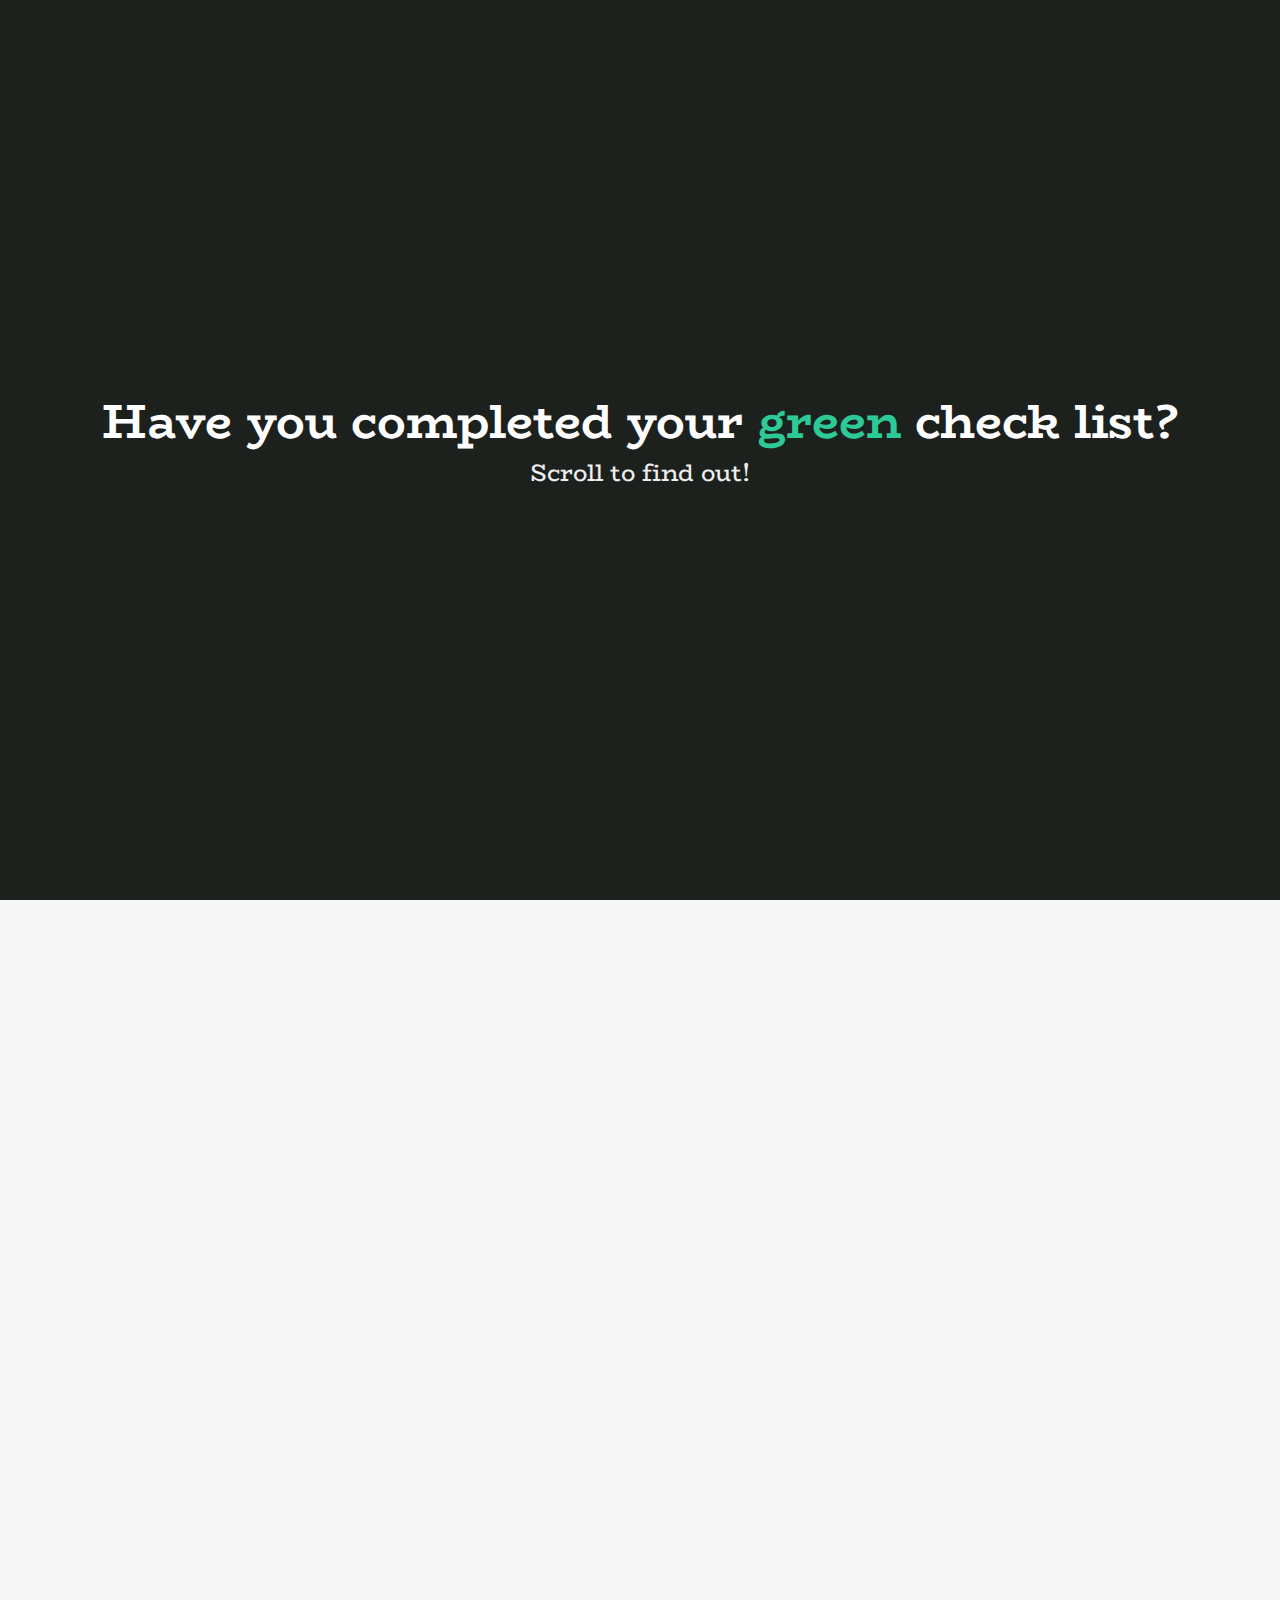
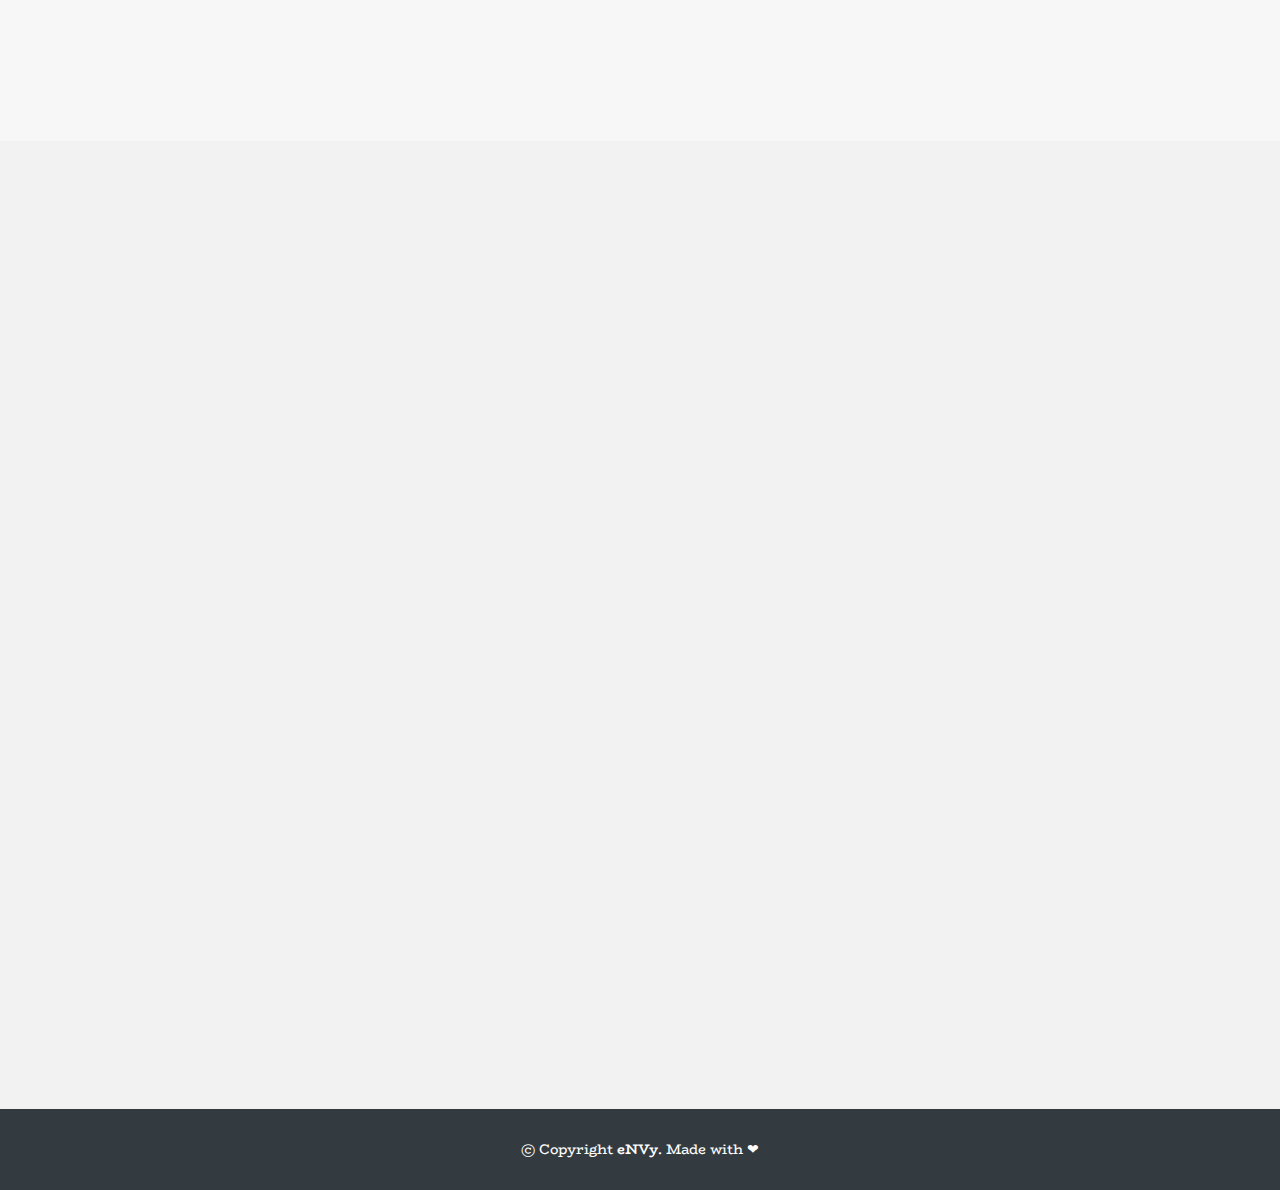
<file: product_catalog.html>
<!DOCTYPE html>
<html lang="en">
<head>
	<meta charset="utf-8">
	<title>Green Splash</title>
	<meta content="width=device-width, initial-scale=1.0" name="viewport">
	<meta content="" name="keywords">
	<meta content="" name="description">
	<meta property='og:image' content="img/leaf-bg.jpg"/>

	<!-- Favicons -->
	<link href="img/favicon.png" rel="icon">
	<link href="img/apple-touch-icon.png" rel="apple-touch-icon">

	<!-- Google Fonts -->
	<link href="https://fonts.googleapis.com/css?family=Open+Sans:300,300i,400,400i,700,700i|Poppins:300,400,500,700|Sacramento|BioRhyme" rel="stylesheet">

	<!-- Bootstrap CSS File -->
	<link href="lib/bootstrap/css/bootstrap.min.css" rel="stylesheet">
	<link rel="stylesheet" href="https://maxcdn.bootstrapcdn.com/bootstrap/4.5.0/css/bootstrap.min.css">


	<!-- Libraries CSS Files -->
	<link href="lib/font-awesome/css/font-awesome.min.css" rel="stylesheet">
	<link href="lib/animate/animate.min.css" rel="stylesheet">

	<!-- Main Stylesheet File -->
	<link href="css/style.css" rel="stylesheet">
	<link rel="stylesheet" type="text/css" href="css/normalize.css" />
	<link rel="stylesheet" type="text/css" href="css/demo.css" />
	<link rel="stylesheet" type="text/css" href="css/component.css" />

	<script src="js/modernizr.custom.js"></script>

 
</head>

<body>

  <!--==========================
    Intro Section
    ============================-->
    <section id="intro">
    	<div class="intro-container">
			<h1 class="plain">Have you completed your <span class="greentext">green</span> check list?</h1>
			<h2>Scroll to find out!</h2>
		</div>
	</section>
	

	<!-- <section>
		<form class="ac-custom ac-checkbox ac-checkmark" autocomplete="off">
			
			<h2>Why do you interactively procrastinate high-payoff content without backward-compatible data?</h2>
			<ul>
				<li><input id="cb6" name="cb6" type="checkbox"><label for="cb6">Credibly reintermediate backend ideas</label></li>
				<li><input id="cb7" name="cb7" type="checkbox"><label for="cb7">Continually reintermediate integrated processes</label></li>
				<li><input id="cb8" name="cb8" type="checkbox"><label for="cb8">Distinctively exploit optimal alignments</label></li>
				<li><input id="cb9" name="cb9" type="checkbox"><label for="cb9">Quickly coordinate e-business applications</label></li>
			<ul>
		</form>
	</section>
	
	<section>
		<form class="ac-custom ac-checkbox ac-boxfill" autocomplete="off">
			<h2>How can you appropriately empower dynamic leadership skills after business portals?</h2>
			<ul>
				<li><input id="cb10" name="cb10" type="checkbox"><label for="cb10">Professionally fashion wireless leadership</label></li>
				<li><input id="cb11" name="cb11" type="checkbox"><label for="cb11">Dynamically reinvent market-driven opportunities</label></li>
				<li><input id="cb12" name="cb12" type="checkbox"><label for="cb12">Compellingly embrace empowered e-business</label></li>
				<li><input id="cb13" name="cb13" type="checkbox"><label for="cb13">Synergistically deliver performance based methods</label></li>
			</ul>
		</form>
	</section> -->
	
    <main id="main">

    <!--==========================
      Checklist Section
      ============================-->
      <section id="posts">
		<div class="container wow fadeInUp">
			<div class="section-header">
				<h3 class="section-title">Eco-friendly Home Checklists</h3>
				<p class="section-description">Creating an eco-friendly home takes time and patience. </br>We're here to guide you step-by-step for a <span class="greentext">green</span> home reno!</p>
			</div>
			<div class="row">

				<div class="col-lg-12">
					<ul id="portfolio-flters">
						<li data-filter=".filter-home, .filter-personal, .filter-fhealth" class="filter-active">All</li>
						<li data-filter=".filter-home">Home</li>
						<li data-filter=".filter-personal">Personal</li>
						<li data-filter=".filter-fhealth">Feminine Health</li>
					</ul>
				</div>
			</div>

			<div class="row" id="portfolio-wrapper">
				<div class="col-lg-4 col-md-6 portfolio-item filter-home">
					<div class="container">						
						<img src="img/leaf2-bg.jpg">
						<button type="button" class="btn btn-primary" data-toggle="modal" data-target="#homeList">
							Kitchen
						</button>
						<div class="details">
							<h4>Taco 'bout cleaning!</h4>
							<span>Switch out your cleaning tools</span>
						</div>
												
					</div>
				</div>


				<div class="col-lg-4 col-md-6 portfolio-item filter-personal">
					<a href="https://sustainablelivingtips.home.blog/2019/11/07/enamel-cruelty-2/" target="_blank">
						<img src="img/portfolio/molar-bear.png" alt="Eco Friendly Oral Care">
						<div class="details">
							<h4>Brush Smart!</h4>
							<span>Fight against Enamel cruelty</span>
						</div>
					</a>
				</div>


				<div class="col-lg-4 col-md-6 portfolio-item filter-fhealth">
					<a href="https://www.healthline.com/health/womens-health/menstrual-cup" target="_blank">
						<img src="img/portfolio/menstrual-cup.jpg" alt="">
						<div class="details">
							<h4>Menstrual Cups</h4>
							<span>Why you should make the switch</span>
						</div>
					</a>
				</div>

				<div class="col-lg-4 col-md-6 portfolio-item filter-fhealth">
					<a href="https://www.greenmatters.com/style/2018/07/17/14GTJB/sustainable-period-products" target="_blank">
						<img src="img/portfolio/reusable-pads.jpg" alt="">
						<div class="details">
							<h4>Sustainable periods</h4>
							<span>Good for you, good for the planet!</span>
						</div>
					</a>
				</div> 			

			</div>

		</div>
	</section><!-- #posts -->


	<!--==========================
      Modal Section
	  ============================-->
	  <!-- The Modal -->
	  	<div class="modal fade" id="homeList">
			<div class="modal-dialog modal-dialog-centered">
				<div class="modal-content">
			
					<!-- Modal Header -->
					<div class="modal-header">
						<h2>Kitchen Checklist</h2>
						<button type="button" class="close" data-dismiss="modal">&times;</button>
					</div>
			
					<!-- Modal body -->
					<div class="modal-body">
						<form class="ac-custom ac-checkbox ac-boxfill" autocomplete="off">
							<!-- <h4>How can you appropriately empower dynamic leadership skills after business portals?</h4> -->
							<ul>
								<li><input id="cb10" name="cb10" type="checkbox"><label for="cb10">Plant-based dish scrubber</label></li>
								<li><input id="cb11" name="cb11" type="checkbox"><label for="cb11">Plant-based sponge</label></li>
								<li><input id="cb12" name="cb12" type="checkbox"><label for="cb12">Plant-based dish-washing liquid</label></li>
								<li><input id="cb13" name="cb13" type="checkbox"><label for="cb13">Bar soap</label></li>
							</ul>
						</form>
					</div>
					<div id="editor"></div>
					<!-- Modal footer -->
					<div class="modal-footer">
						<a href="img/kitchen-checklist.pdf" download="img/kitchen-checklist.pdf">
							<button id="dwnld" type="button" class="btn btn-danger" >Download PDF</button>
						</a>
					</div>
					<!-- <script type="text/javascript">
						$(function () {

							var specialElementHandlers = {
								'#editor': function (element,renderer) {
									return true;
								}
							};
							$('#dwnld').click(function () {
								var doc = new jsPDF();
								doc.fromHTML(
									$('#homeList').html(), 15, 15, 
									{ 'width': 170, 'elementHandlers': specialElementHandlers }, 
									function(){ doc.save('home-list.pdf'); }
								);

							});  
						});
					</script> -->
				</div>
			</div>
		</div>

	<!-- #modal -->
    <!--==========================
      Contact Section
      ============================-->
      <section id="contact">
      	<div class="container wow fadeInUp">
      		<div class="section-header">
      			<h3 class="section-title">Contact Us!</h3>
      			<p>We're here to change attitudes about a (nearly!) zero waste lifestyle. </br> Let us know your <strong>GO TO resources</strong> for all things sustainable!</p>
      		</div>
      	</div>


      	<!-- <iframe src="https://www.google.com/maps/embed?pb=!1m18!1m12!1m3!1d22864.11283411948!2d-73.96468908098944!3d40.630720240038435!2m3!1f0!2f0!3f0!3m2!1i1024!2i768!4f13.1!3m3!1m2!1s0x89c24fa5d33f083b%3A0xc80b8f06e177fe62!2sNew+York%2C+NY%2C+USA!5e0!3m2!1sen!2sbg!4v1540447494452" width="100%" height="380" frameborder="0" style="border:0" allowfullscreen></iframe> -->

      	<iframe src="https://www.google.com/maps/embed?pb=!1m18!1m12!1m3!1d3171.6986783236885!2d-121.94117618501168!3d37.349641779839054!2m3!1f0!2f0!3f0!3m2!1i1024!2i768!4f13.1!3m3!1m2!1s0x808fcbaf36303ec3%3A0x561ca114f6d4e347!2sSanta%20Clara%20University!5e0!3m2!1sen!2sus!4v1571108984490!5m2!1sen!2sus" width="100%" height="380" frameborder="0" style="border:0;" allowfullscreen=""></iframe>

      	<div class="container wow fadeInUp mt-5">
      		<div class="row justify-content-center">

      			<div class="col-lg-3 col-md-4">

      				<div class="info">
      					<div>
      						<i class="fa fa-map-marker"></i>
      						<p>500 El Camino Real, Santa Clara, CA 95050</p>
      					</div>

      					<div>
      						<i class="fa fa-envelope"></i>
      						<p>sustainablelivingtips@gmail.com</p>
      					</div>


      				</div>

      				<div class="social-links">
      					<!-- <a href="#" class="twitter"><i class="fa fa-twitter"></i></a>
      					<a href="#" class="facebook"><i class="fa fa-facebook"></i></a>
      					<a href="#" class="instagram"><i class="fa fa-instagram"></i></a>
      					<a href="#" class="google-plus"><i class="fa fa-google-plus"></i></a>
      					<a href="#" class="linkedin"><i class="fa fa-linkedin"></i></a> -->
      				</div>

      			</div>

      			<div class="col-lg-5 col-md-8">
      				<div class="form">
      					<div id="sendmessage">Your message has been sent. Thank you!</div>
      					<div id="errormessage">Your message has been sent. Thank you!</div>
      					<form action="https://formspree.io/sustainablelivingtips@gmail.com" method="post">
      						<div class="form-group">
      							<input type="text" name="name" class="form-control" id="name" placeholder="Your Name" data-rule="required" data-msg="Please enter a name" />
      							<div class="validation"></div>
      						</div>
      						<div class="form-group">
      							<input type="email" class="form-control" name="email" id="email" placeholder="Your Email" data-rule="email" data-msg="Please enter a valid email" />
      							<div class="validation"></div>
      						</div>
      						<div class="form-group">
      							<input type="text" class="form-control" name="subject" id="subject" placeholder="Subject" data-rule="required" data-msg="Please enter a subject" />
      							<div class="validation"></div>
      						</div>
      						<div class="form-group">
      							<textarea class="form-control" name="message" rows="3" data-rule="required" data-msg="Please write something for us" placeholder="Message"></textarea>
      							<div class="validation"></div>
      						</div>
      						<div class="text-center"><button type="submit">Send Message</button></div>
      					</form>
      				</div>
      			</div>

      		</div>

      	</div>
      </section><!-- #contact -->

  </main>

  <!--==========================
    Footer
    ============================-->
    <footer id="footer">
    	<div class="footer-top">
    		<div class="container">

    		</div>
    	</div>

    	<div class="container">
    		<div class="copyright">
    			&copy; Copyright <strong>eNVy</strong>. Made with ❤
    		</div>
    	</div>
    </footer><!-- #footer -->

    <a href="#" class="back-to-top"><i class="fa fa-chevron-up"></i></a>

    <!-- JavaScript Libraries -->
    <script src="lib/jquery/jquery.min.js"></script>
    <script src="lib/jquery/jquery-migrate.min.js"></script>
    <script src="lib/bootstrap/js/bootstrap.bundle.min.js"></script>
    <script src="lib/easing/easing.min.js"></script>
    <script src="lib/wow/wow.min.js"></script>
    <script src="lib/waypoints/waypoints.min.js"></script>
    <script src="lib/counterup/counterup.min.js"></script>
    <script src="lib/superfish/hoverIntent.js"></script>
	<script src="lib/superfish/superfish.min.js"></script>
	
	

    <!-- Contact Form JavaScript File -->
    <script src="contactform/contactform.js"></script>

    <!-- Template Main Javascript File -->
	<script src="js/main.js"></script>
	<script src="js/svgcheckbx.js"></script>

	<!--jsPDF-->
	<!-- <script src="https://cdnjs.cloudflare.com/ajax/libs/jspdf/1.5.3/jspdf.debug.js" integrity="sha384-NaWTHo/8YCBYJ59830LTz/P4aQZK1sS0SneOgAvhsIl3zBu8r9RevNg5lHCHAuQ/" crossorigin="anonymous"></script> -->


</body>
</html>
</file>
<file: css/demo.css>
@import url(http://fonts.googleapis.com/css?family=Lato:300,400,700);
@font-face {
	font-family: 'codropsicons';
	src:url('../fonts/codropsicons/codropsicons.eot');
	src:url('../fonts/codropsicons/codropsicons.eot?#iefix') format('embedded-opentype'),
		url('../fonts/codropsicons/codropsicons.woff') format('woff'),
		url('../fonts/codropsicons/codropsicons.ttf') format('truetype'),
		url('../fonts/codropsicons/codropsicons.svg#codropsicons') format('svg');
	font-weight: normal;
	font-style: normal;
}

body {
	background: #1d211e;
	color: #fff;
	font-family: BioRhyme;
	/* font-family: 'Lato', Arial, sans-serif; */
}

a {
	color: #fff;
	opacity: 0.7;
	text-decoration: none;
}

a:hover, a:focus {
	opacity: 1;
}

.container > header {
	margin: 0 auto;
	padding: 4em 2em;
	text-align: center;
	background: rgba(0,0,0,.05);
}

.container > header h1 {
	font-size: 2.625em;
	line-height: 1.3;
	margin: 0;
	font-weight: 300;
}

.container > header span {
	display: block;
	font-size: 60%;
	color: rgba(0,0,0,.2);
	font-weight: 400;
	padding: 0 0 0.6em 0.1em;
}

section {
	padding: 7em 0;
}

/* section:nth-child(even) {
	background: rgba(0,0,0,.05);
} */

section.related {
	text-align: center;
	font-size: 1.6em;
}

.related p {
	margin: 0;
	padding: 1.1em;
}

/* To Navigation Style */
.codrops-top {
	text-transform: uppercase;
	width: 100%;
	font-size: 0.69em;
	line-height: 2.2;
	font-weight: 700;
}

.codrops-top a {
	text-decoration: none;
	padding: 0 1em;
	letter-spacing: 0.1em;
	display: inline-block;
}

.codrops-top span.right {
	float: right;
}

.codrops-top span.right a {
	float: left;
	display: block;
}

.codrops-icon:before {
	font-family: 'codropsicons';
	margin: 0 4px;
	speak: none;
	font-style: normal;
	font-weight: normal;
	font-variant: normal;
	text-transform: none;
	line-height: 1;
	-webkit-font-smoothing: antialiased;
}

.codrops-icon-drop:before {
	content: "\e001";
}

.codrops-icon-prev:before {
	content: "\e004";
}

@media screen and (max-width: 25em) {

	.codrops-icon span {
		display: none;
	}

}
</file>
<file: css/component.css>
*,
*:after,
*::before {
    -webkit-box-sizing: border-box;
    -moz-box-sizing: border-box;
    box-sizing: border-box;
}

.ac-custom {
	padding: 0 3em;
	max-width: 900px;
	margin: 0 auto;
}

/* .ac-custom h2 {
	font-size: 3em;
	font-weight: 300;
	padding: 0 0 0.5em;
	margin: 0 0 30px;
} */

.ac-custom ul,
.ac-custom ol {
	list-style: none;
	padding: 0;
	margin: 0 auto;
	max-width: 800px;
}

.ac-custom li {
	margin: 0 auto;
	padding: 2em 0;
	position: relative;
}

.ac-custom label {
	display: inline-block;
	position: relative;
	font-size: 1.5em;
	padding: 0 0 0 80px;
	vertical-align: top;
	color: #8d939e;
	cursor: pointer;
	-webkit-transition: color 0.3s;
	transition: color 0.3s;
}

.ac-custom input[type="checkbox"],
.ac-custom input[type="radio"],
.ac-custom label::before {
	width: 50px;
	height: 50px;
	top: 50%;
	left: 0;
	margin-top: -25px;
	position: absolute;
	cursor: pointer;
}

.ac-custom input[type="checkbox"],
.ac-custom input[type="radio"] {
	opacity: 0;
	-webkit-appearance: none;
	display: inline-block;
	vertical-align: middle;
	z-index: 100;
}

.ac-custom label::before {
	content: '';
	border: 4px solid #fff;
	-webkit-transition: opacity 0.3s;
	transition: opacity 0.3s;
}

.ac-radio label::before {
	border-radius: 50%;
}

.ac-custom input[type="checkbox"]:checked + label,
.ac-custom input[type="radio"]:checked + label {
	color: #fff;
} 

.ac-custom input[type="checkbox"]:checked + label::before,
.ac-custom input[type="radio"]:checked + label::before {
	opacity: 0.8;
}

/* General SVG and path styles */

.ac-custom svg {
	position: absolute;
	width: 40px;
	height: 40px;
	top: 50%;
	margin-top: -20px;
	left: 5px;
	pointer-events: none;
}

.ac-custom svg path {
	stroke: #fdfcd3;
	stroke-width: 13px;
	stroke-linecap: round;
	stroke-linejoin: round;
	fill: none;
}

/* Specific input, SVG and path styles */

/* Circle */
.ac-circle input[type="checkbox"],
.ac-circle input[type="radio"],
.ac-circle label::before {
	width: 30px;
	height: 30px;
	margin-top: -15px;
	left: 10px;
	position: absolute;
}

.ac-circle label::before {
	background-color: #fff;
	border: none;
}

.ac-circle svg {
	width: 70px;
	height: 70px;
	margin-top: -35px;
	left: -10px;
}

.ac-circle svg path {
	stroke-width: 5px;
} 

/* Box Fill */
.ac-boxfill svg path {
	stroke-width: 8px;
} 

/* Swirl */
.ac-swirl svg path {
	stroke-width: 8px;
}

/* List */
.ac-list ol {
	list-style: decimal;
	list-style-position: inside;
}

.ac-list ol li {
	font-size: 2em;
	padding: 1em 1em 0 2em;
	text-indent: -40px;
}

.ac-list ol li label {
	font-size: 1em;
	text-indent: 0;
	padding-left: 30px;
}

.ac-list label::before {
	display: none;
}

.ac-list svg {
	width: 100%;
	height: 80px;
	left: 0;
	top: 1.2em;
	margin-top: 0px;
}

.ac-list svg path {
	stroke-width: 4px;
}

/* Media Queries */
@media screen and (max-width: 50em) {
	section {
		font-size: 80%;
	}
}
</file>
<file: css/style.css>
/*
  Theme Name: Regna
  Theme URL: https://bootstrapmade.com/regna-bootstrap-onepage-template/
  Author: BootstrapMade.com
  License: https://bootstrapmade.com/license/
*/
/*--------------------------------------------------------------
# General
--------------------------------------------------------------*/



body {
  background: #fff;
  color: #f2f2f2;
  font-family: "BioRhyme";
}

.flip-card {
  background-color: transparent;
  width: 300px;
  height: 300px;
  perspective: 1000px;
}

.flip-card-inner {
  position: relative;
  width: 100%;
  height: 100%;
  text-align: center;
  transition: transform 0.6s;
  transform-style: preserve-3d;
  box-shadow: 0 4px 8px 0 rgba(0,0,0,0.2);
}

.flip-card:hover .flip-card-inner {
  transform: rotateY(180deg);
}

.flip-card-front, .flip-card-back {
  position: absolute;
  width: 100%;
  height: 100%;
  backface-visibility: hidden;
}

.flip-card-front {
  background-color: #bbb;
  color: black;
}

.flip-card-back {
  background-color: #2980b9;
  color: white;
  transform: rotateY(180deg);
}
a {
  color: #2dc997;
}

a:hover, a:active, a:focus {
  color: #2dca98;
  outline: none;
  text-decoration: none;
}

p {
  padding: 0;
  margin: 0 0 30px 0;
}

h1, h2, h3, h4, h5, h6 {
  font-family: "BioRhyme";
  font-weight: 400;
  margin: 0 0 20px 0;
  padding: 0;
}

/* Prelaoder */
#preloader {
  position: fixed;
  left: 0;
  top: 0;
  z-index: 999;
  width: 100%;
  height: 100%;
  overflow: visible;
  background: #fff url("../img/preloader.svg") no-repeat center center;
}

/* Back to top button */
.back-to-top {
  position: fixed;
  display: none;
  background: rgba(0, 0, 0, 0.2);
  color: #fff;
  padding: 6px 12px 9px 12px;
  font-size: 16px;
  border-radius: 2px;
  right: 15px;
  bottom: 15px;
  transition: background 0.5s;
}

@media (max-width: 768px) {
  .back-to-top {
    bottom: 15px;
  }
}

.back-to-top:focus {
  background: rgba(0, 0, 0, 0.2);
  color: #fff;
  outline: none;
}

.back-to-top:hover {
  background: #2dc997;
  color: #fff;
}

/*--------------------------------------------------------------
# Header
--------------------------------------------------------------*/
#header {
  padding: 30px 0;
  height: 92px;
  position: fixed;
  left: 0;
  top: 0;
  right: 0;
  transition: all 0.5s;
  z-index: 997;
}

#header #logo {
  float: left;
}

#header #logo h1 {
  font-size: 36px;
  margin: 0;
  padding: 6px 0;
  line-height: 1;
  font-family: "BioRhyme", sans-serif;
  font-weight: 700;
  letter-spacing: 3px;
  text-transform: uppercase;
}

#header #logo h1 a, #header #logo h1 a:hover {
  color: #fff;
}

#header #logo img {
  padding: 0;
  margin: 0;
}

@media (max-width: 768px) {
  #header #logo h1 {
    font-size: 26px;
  }
  #header #logo img {
    max-height: 40px;
  }
}

#header.header-fixed {
  background: rgba(52, 59, 64, 0.9);
  padding: 20px 0;
  height: 72px;
  transition: all 0.5s;
}

/*--------------------------------------------------------------
# Hero Section
--------------------------------------------------------------*/
#intro {
  width: 100%;
  height: 100vh;
  background: #1d211e;
  /* background: url(../img/leaf-bg.jpg) top center; */
  background-size: cover;
  position: relative;
}

@media (min-width: 1024px) {
  #hero {
    background-attachment: fixed;
  }
}

#intro:before {
  content: "";
  background: #1d211e;
  position: absolute;
  bottom: 0;
  top: 0;
  left: 0;
  right: 0;
}

#intro .intro-container {
  position: absolute;
  bottom: 0;
  top: 0;
  left: 0;
  right: 0;
  display: flex;
  justify-content: center;
  align-items: center;
  flex-direction: column;
  text-align: center;
}

#intro h1.live {
  font-family: sacramento,cursive;
  margin: 30px 0 10px 0;
  font-size: 48px;
  font-weight: 700;
  line-height: 56px;
  color: #fff;
}

#intro .greentext {
  color: #2dc997;
}

#intro h1.plain {
  font-family: BioRhyme;
  margin: 30px 0 10px 0;
  font-size: 48px;
  font-weight: 700;
  line-height: 56px;
  color: #fff;
}

#intro h1.neon {
  font-size: 7em;
  text-decoration: none;
  -webkit-transition: all 0.5s;
  -moz-transition: all 0.5s;
  transition: all 0.5s;

  color: #fff;

  animation: neon1 1.5s ease-in-out infinite alternate;
    
}
@-webkit-keyframes neon1 {
  from {
    text-shadow: 0 0 10px #fff, 0 0 20px #fff, 0 0 30px #fff, 0 0 40px #B6FF00, 0 0 70px #B6FF00, 0 0 80px #B6FF00, 0 0 100px #B6FF00, 0 0 150px #B6FF00;
  }
  to {
    text-shadow: 0 0 5px #fff, 0 0 10px #fff, 0 0 15px #fff, 0 0 20px #B6FF00, 0 0 35px #B6FF00, 0 0 40px #B6FF00, 0 0 50px #B6FF00, 0 0 75px #B6FF00;
  }
}

#intro h1.neon:hover {
  
  -webkit-animation: none;
  -moz-animation: none;
  animation: none;
}

@media (max-width: 768px) {
  #hero h1 {
    font-size: 28px;
    line-height: 36px;
  }
}

#intro h2 {
  color: #eee;
  margin-bottom: 50px;
  font-size: 24px;
}

@media (max-width: 768px) {
  #intro h2 {
    font-size: 18px;
    line-height: 24px;
    margin-bottom: 30px;
  }
}

#intro .btn-get-started {
  font-family: "BioRhyme", sans-serif;
  text-transform: uppercase;
  font-weight: 500;
  font-size: 16px;
  letter-spacing: 1px;
  display: inline-block;
  padding: 8px 28px;
  border-radius: 50px;
  transition: 0.5s;
  margin: 10px;
  border: 2px solid #fff;
  color: #fff;
}

#intro .btn-get-started:hover {
  background: #2dc997;
  border: 2px solid #2dc997;
}

/*--------------------------------------------------------------
# Navigation Menu
--------------------------------------------------------------*/
/* Nav Menu Essentials */
.nav-menu, .nav-menu * {
  margin: 0;
  padding: 0;
  list-style: none;
}

.nav-menu ul {
  position: absolute;
  display: none;
  top: 100%;
  left: 0;
  z-index: 99;
}

.nav-menu li {
  position: relative;
  white-space: nowrap;
}

.nav-menu > li {
  float: left;
}

.nav-menu li:hover > ul,
.nav-menu li.sfHover > ul {
  display: block;
}

.nav-menu ul ul {
  top: 0;
  left: 100%;
}

.nav-menu ul li {
  min-width: 180px;
}

/* Nav Menu Arrows */
.sf-arrows .sf-with-ul {
  padding-right: 30px;
}

.sf-arrows .sf-with-ul:after {
  content: "\f107";
  position: absolute;
  right: 15px;
  font-family: FontAwesome;
  font-style: normal;
  font-weight: normal;
}

.sf-arrows ul .sf-with-ul:after {
  content: "\f105";
}

/* Nav Meu Container */
#nav-menu-container {
  float: right;
  margin: 0;
}

@media (max-width: 768px) {
  #nav-menu-container {
    display: none;
  }
}

/* Nav Meu Styling */
.nav-menu a {
  padding: 0 8px 10px 8px;
  text-decoration: none;
  display: inline-block;
  color: #fff;
  font-family: "BioRhyme", sans-serif;
  font-weight: 400;
  text-transform: uppercase;
  font-size: 13px;
  outline: none;
}

.nav-menu > li {
  margin-left: 10px;
}

.nav-menu > li > a:before {
  content: "";
  position: absolute;
  width: 100%;
  height: 2px;
  bottom: 0;
  left: 0;
  background-color: #2dc997;
  visibility: hidden;
  -webkit-transform: scaleX(0);
  transform: scaleX(0);
  -webkit-transition: all 0.3s ease-in-out 0s;
  transition: all 0.3s ease-in-out 0s;
}

.nav-menu a:hover:before, .nav-menu li:hover > a:before, .nav-menu .menu-active > a:before {
  visibility: visible;
  -webkit-transform: scaleX(1);
  transform: scaleX(1);
}

.nav-menu ul {
  margin: 4px 0 0 0;
  border: 1px solid #e7e7e7;
}

.nav-menu ul li {
  background: #fff;
}

.nav-menu ul li:first-child {
  border-top: 0;
}

.nav-menu ul li a {
  padding: 10px;
  color: #333;
  transition: 0.3s;
  display: block;
  font-size: 13px;
  text-transform: none;
}

.nav-menu ul li a:hover {
  background: #2dc997;
  color: #fff;
}

.nav-menu ul ul {
  margin: 0;
}

/* Mobile Nav Toggle */
#mobile-nav-toggle {
  position: fixed;
  right: 0;
  top: 0;
  z-index: 999;
  margin: 20px 20px 0 0;
  border: 0;
  background: none;
  font-size: 24px;
  display: none;
  transition: all 0.4s;
  outline: none;
  cursor: pointer;
}

#mobile-nav-toggle i {
  color: #fff;
}

@media (max-width: 768px) {
  #mobile-nav-toggle {
    display: inline;
  }
}

/* Mobile Nav Styling */
#mobile-nav {
  position: fixed;
  top: 0;
  padding-top: 18px;
  bottom: 0;
  z-index: 998;
  background: rgba(52, 59, 64, 0.9);
  left: -260px;
  width: 260px;
  overflow-y: auto;
  transition: 0.4s;
}

#mobile-nav ul {
  padding: 0;
  margin: 0;
  list-style: none;
}

#mobile-nav ul li {
  position: relative;
}

#mobile-nav ul li a {
  color: #fff;
  font-size: 16px;
  overflow: hidden;
  padding: 10px 22px 10px 15px;
  position: relative;
  text-decoration: none;
  width: 100%;
  display: block;
  outline: none;
}

#mobile-nav ul li a:hover {
  color: #fff;
}

#mobile-nav ul li li {
  padding-left: 30px;
}

#mobile-nav ul .menu-has-children i {
  position: absolute;
  right: 0;
  z-index: 99;
  padding: 15px;
  cursor: pointer;
  color: #fff;
}

#mobile-nav ul .menu-has-children i.fa-chevron-up {
  color: #2dc997;
}

#mobile-nav ul .menu-item-active {
  color: #2dc997;
}

#mobile-body-overly {
  width: 100%;
  height: 100%;
  z-index: 997;
  top: 0;
  left: 0;
  position: fixed;
  background: rgba(52, 59, 64, 0.9);
  display: none;
}

/* Mobile Nav body classes */
body.mobile-nav-active {
  overflow: hidden;
}

body.mobile-nav-active #mobile-nav {
  left: 0;
}

body.mobile-nav-active #mobile-nav-toggle {
  color: #fff;
}

/*--------------------------------------------------------------
# Sections
--------------------------------------------------------------*/
/* Sections Header
--------------------------------*/
.section-header .section-title {
  font-size: 32px;
  color: #111;
  text-transform: uppercase;
  text-align: center;
  font-weight: 700;
  margin-bottom: 5px;
}

.section-header .section-description {
  text-align: center;
  padding-bottom: 40px;
  color: #999;
}

/* About Us Section
--------------------------------*/
#about {
  background: #fff;
  padding: 80px 0;
}

#about .about-container .background {
  min-height: 300px;
  
  margin-bottom: 10px;
}

#about .about-container .content {
  background: #fff;
}

#about .about-container .title {
  color: #333;
  font-weight: 700;
  font-size: 32px;
}

@media (max-width: 768px) {
  #about .about-container .title {
    padding-top: 15px;
  }
}

#about .about-container p {
  line-height: 26px;
}

#about .about-container p:last-child {
  margin-bottom: 0;
}

#about .about-container .icon-box {
  background: #fff;
  background-size: cover;
  padding: 0 0 30px 0;
}

#about .about-container .icon-box .icon {
  float: left;
  background: #fff;
  width: 64px;
  height: 64px;
  display: flex;
  justify-content: center;
  align-items: center;
  flex-direction: column;
  text-align: center;
  border-radius: 50%;
  border: 2px solid #2dc997;
}

#about .about-container .icon-box .icon i {
  color: #2dc997;
  font-size: 24px;
}

#about .about-container .icon-box .title {
  margin-left: 80px;
  font-weight: 500;
  margin-bottom: 5px;
  font-size: 18px;
  text-transform: uppercase;
}

#about .about-container .icon-box .title a {
  color: #111;
}

#about .about-container .icon-box .description {
  margin-left: 80px;
  line-height: 24px;
  font-size: 14px;
}

/* Facts Section
--------------------------------*/
#facts {
  background: #1d211e;
  padding: 80px 0 60px 0;
}

#facts .section-header .section-title {
  color: #f2f2f2;
}

#facts .section-description {
  color: #D3D3D3;
}

#facts .counters span {
  font-size: 48px;
  display: block;
  color: #2dc997;
}

#facts .counters p {
  padding: 0;
  margin: 0 0 20px 0;
  font-family: "BioRhyme", sans-serif;
  font-size: 14px;
}

/* Services Section
--------------------------------*/
#instagram {
  background: #fff;
  background-size: cover;
  padding: 80px 0 60px 0;
}

#instagram .box {
  padding: 50px 20px;
  margin-bottom: 50px;
  text-align: center;
  border: 1px solid #e6e6e6;
  height: 200px;
  position: relative;
  background: #fafafa;
}

#instagram .icon {
  position: absolute;
  top: -36px;
  left: calc(50% - 36px);
  transition: 0.2s;
  border-radius: 50%;
  border: 6px solid #fff;
  display: flex;
  justify-content: center;
  align-items: center;
  flex-direction: column;
  text-align: center;
  width: 72px;
  height: 72px;
  background: #2dc997;
}

#instagram .icon a {
  display: inline-block;
}

#instagram .icon i {
  color: #fff;
  font-size: 24px;
}

#instagram .box:hover .icon {
  background: #fff;
  border: 2px solid #2dc997;
}

#instagram .box:hover .icon i {
  color: #2dc997;
}

#instagram .box:hover .icon a {
  color: #2dc997;
}

#instagram .title {
  font-weight: 700;
  font-size: 18px;
  margin-bottom: 15px;
  text-transform: uppercase;
}

#instagram .title a {
  color: #111;
}

#instagram .description {
  font-size: 14px;
  line-height: 24px;
}

/*#instagram .instagram-feed {
  margin-left: 80px;
  margin-right: 60px;
}*/

/* Call To Action Section
--------------------------------*/
#call-to-action {
  background: linear-gradient(rgba(0, 0, 0, 0.6), rgba(0, 0, 0, 0.6)), url(../img/call-to-action-bg.jpg) fixed center center;
  background-size: cover;
  padding: 80px 0;
}

#call-to-action .cta-title {
  color: #fff;
  font-size: 28px;
  font-weight: 700;
}

#call-to-action .cta-text {
  color: #fff;
}

@media (min-width: 769px) {
  #call-to-action .cta-btn-container {
    display: flex;
    align-items: center;
    justify-content: flex-end;
  }
}

#call-to-action .cta-btn {
  font-family: "BioRhyme", sans-serif;
  text-transform: uppercase;
  font-weight: 500;
  font-size: 16px;
  letter-spacing: 1px;
  display: inline-block;
  padding: 8px 30px;
  border-radius: 50px;
  transition: 0.5s;
  margin: 10px;
  border: 2px solid #fff;
  color: #fff;
}

#call-to-action .cta-btn:hover {
  background: #2dc997;
  border: 2px solid #2dc997;
}

/* Portfolio Section
--------------------------------*/
#posts {
  background: #f7f7f7;
  padding: 80px 0;
}

#posts #portfolio-wrapper {
  padding-right: 15px;
}

#posts #portfolio-flters {
  padding: 0;
  margin: 0 0 45px 0;
  list-style: none;
  text-align: center;
}

#posts #portfolio-flters li {
  cursor: pointer;
  margin: 0 10px;
  display: inline-block;
  padding: 10px 22px;
  font-size: 12px;
  line-height: 20px;
  color: #666666 !important;
  border-radius: 10px;
  text-transform: uppercase;
  background: #fff;
  margin-bottom: 5px;
  transition: all 0.3s ease-in-out;
}

#posts #portfolio-flters li a {
  color: #666666;
}

#posts #portfolio-flters li:hover, #portfolio #portfolio-flters li.filter-active {
  background: #2dc997;
  color: #fff;
}

#posts .portfolio-item {
  position: relative;
  height: 200px;
  overflow: hidden !important;
  margin-bottom: 15px;
  transition: all 350ms ease;
  transform: scale(1);
}

#posts .portfolio-item a {
  display: block;
  margin-right: 15px;
}

#posts .portfolio-item img {
  position: relative;
  top: 0;
  transition: all 600ms cubic-bezier(0.645, 0.045, 0.355, 1);
}

#posts .portfolio-item .details {
  height: 50px;
  background: #2dc997;
  position: absolute;
  width: 100%;
  height: 50px;
  bottom: -50px;
  transition: all 300ms cubic-bezier(0.645, 0.045, 0.355, 1);
}

#posts .download-list {
  display: flex;
  align-items: center;
  justify-content: center;
  padding-top: 45px;
}

#posts .portfolio-item .details h4 {
  font-size: 14px;
  font-weight: 700;
  color: #fff;
  padding: 8px 0 2px 8px;
  margin: 0;
}

#posts .portfolio-item .details span {
  display: block;
  color: #fff;
  font-size: 13px;
  padding-left: 8px;
}

#posts .portfolio-item:hover .details {
  bottom: 0;
}

#posts .portfolio-item:hover img {
  top: -30px;
}

/* Team Section
--------------------------------*/
#team {
  background: #f2f2f2;
  color: #1d211e;
  padding: 80px 0 60px 0;
}

#team .member-div {
  display: flex;
  justify-content: center;
}

#team .member {
  text-align: center;
  margin-bottom: 20px;
}

#team .member .pic {
  margin-bottom: 15px;
  overflow: hidden;
  height: 260px;
}

#team .member .pic img {
  max-width: 100%;
}

#team .member h4 {
  font-weight: 700;
  margin-bottom: 2px;
  font-size: 18px;
}

#team .member span {
  font-style: italic;
  display: block;
  font-size: 13px;
}

#team .member .social {
  margin-top: 15px;
}

#team .member .social a {
  color: #b3b3b3;
}

#team .member .social a:hover {
  color: #2dc997;
}

#team .member .social i {
  font-size: 18px;
  margin: 0 2px;
}

/* Contact Section
--------------------------------*/
#contact {
  background: #f2f2f2;
  padding: 80px 0 40px 0;
}
#contact p {
  color: #1d211e;
  text-align: center;
}

#contact #google-map {
  height: 300px;
  margin-bottom: 20px;
}

#contact .info {
  color: #333333;
}

#contact .info i {
  font-size: 32px;
  color: #2dc997;
  float: left;
}

#contact .info p {
  padding: 0 0 10px 50px;
  margin-bottom: 20px;
  line-height: 22px;
  font-size: 13px;
}

#contact .info .email p {
  padding-top: 5px;
}

#contact .social-links {
  padding-bottom: 20px;
}

#contact .social-links a {
  font-size: 18px;
  display: inline-block;
  background: #333;
  color: #fff;
  line-height: 1;
  padding: 8px 0;
  border-radius: 50%;
  text-align: center;
  width: 36px;
  height: 36px;
  transition: 0.3s;
}

#contact .social-links a:hover {
  background: #2dc997;
  color: #fff;
}

#contact .form #sendmessage {
  color: #2dc997;
  border: 1px solid #2dc997;
  display: none;
  text-align: center;
  padding: 15px;
  font-weight: 600;
  margin-bottom: 15px;
}

#contact .form #errormessage {
  color: red;
  display: none;
  border: 1px solid red;
  text-align: center;
  padding: 15px;
  font-weight: 600;
  margin-bottom: 15px;
}

#contact .form #sendmessage.show, #contact .form #errormessage.show, #contact .form .show {
  display: block;
}

#contact .form .validation {
  color: red;
  display: none;
  margin: 0 0 20px;
  font-weight: 400;
  font-size: 13px;
}

#contact .form input, #contact .form textarea {
  border-radius: 0;
  box-shadow: none;
  font-size: 14px;
}

#contact .form button[type="submit"] {
  background: #2dc997;
  border: 0;
  padding: 10px 24px;
  color: #fff;
  transition: 0.4s;
}

#contact .form button[type="submit"]:hover {
  background: #51d8ad;
}

/*--------------------------------------------------------------
# Footer
--------------------------------------------------------------*/
#footer {
  background: #343b40;
  padding: 30px 0;
  color: #fff;
  font-size: 14px;
}

#footer .copyright {
  text-align: center;
}

#footer .credits {
  padding-top: 10px;
  text-align: center;
  font-size: 13px;
  color: #ccc;
}
</file>
